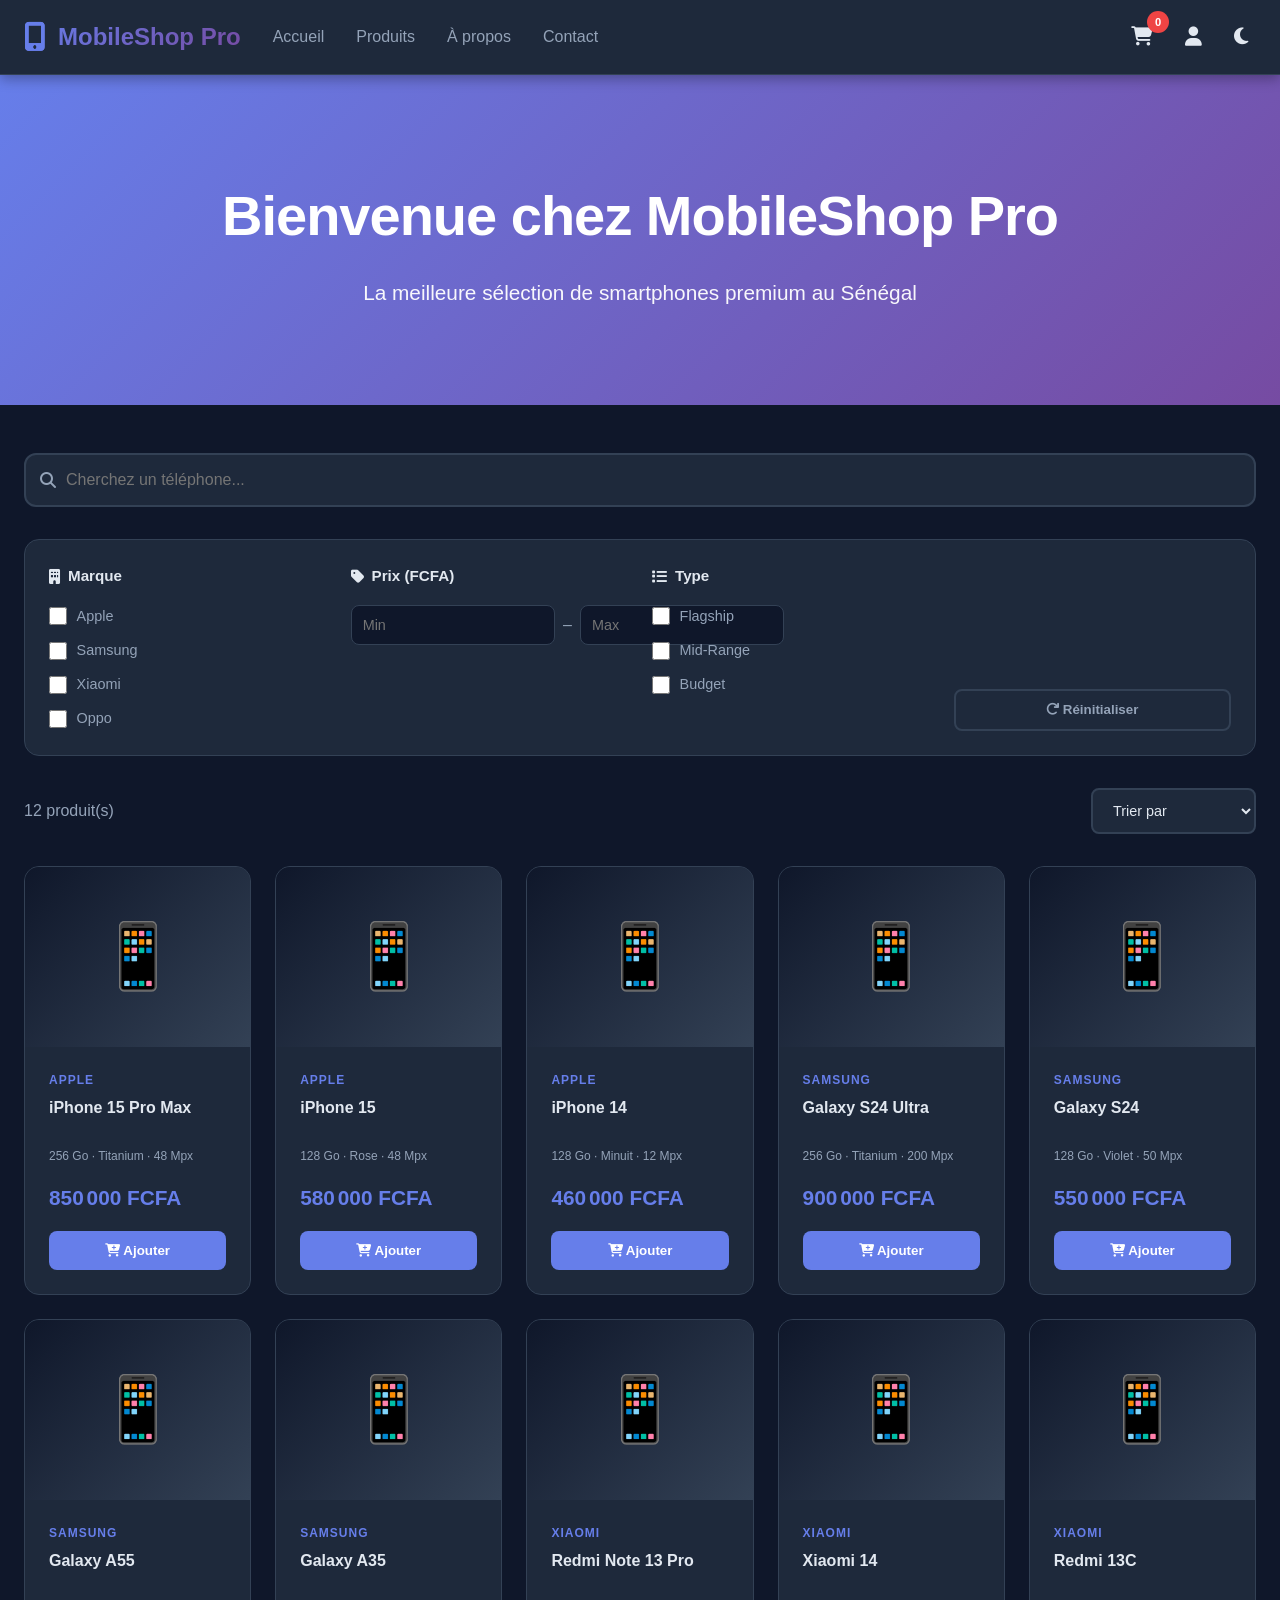
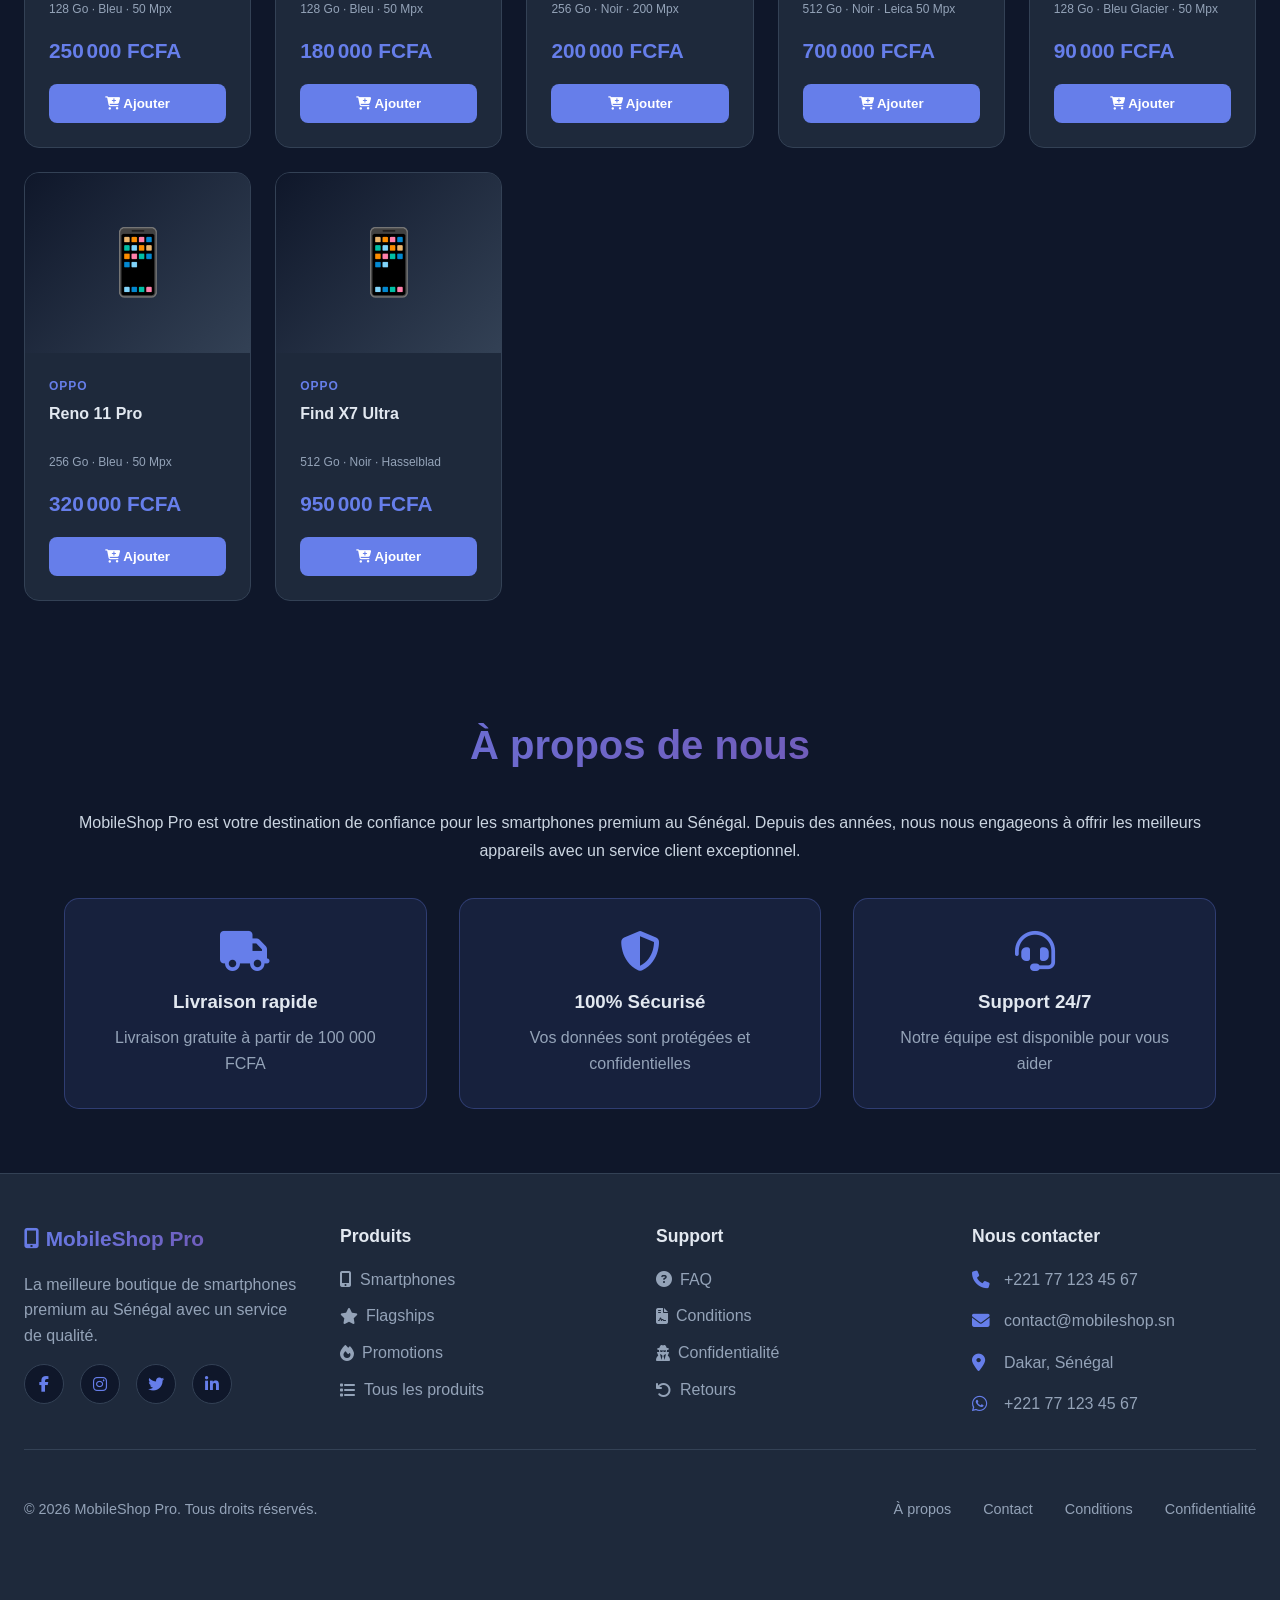
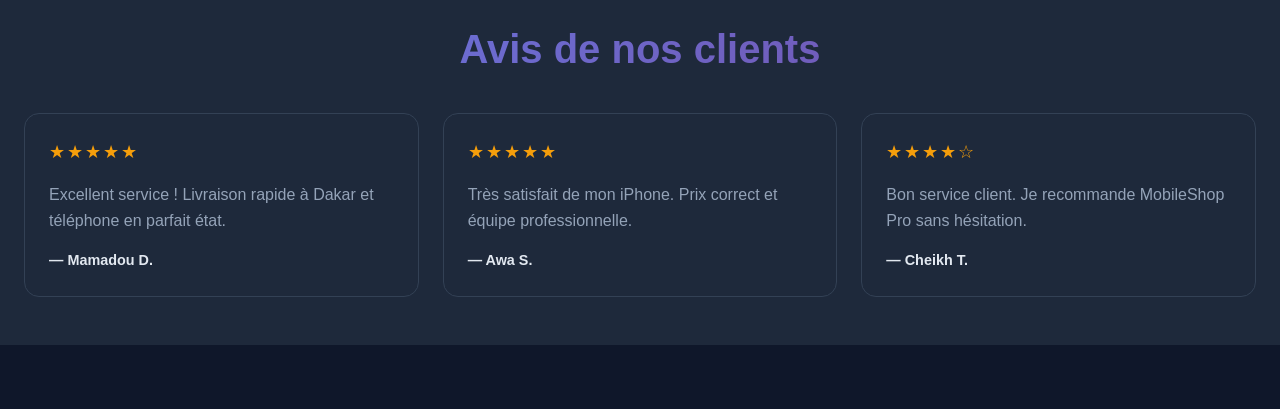
<file: index.html>
<!DOCTYPE html>
<html lang="fr">
<head>
  <meta charset="UTF-8">
  <meta name="viewport" content="width=device-width, initial-scale=1.0">
  <title>MobileShop Pro - Boutique Premium</title>
  <meta name="description" content="Achetez les meilleurs smartphones au Sénégal avec MobileShop Pro. Livraison rapide et paiement sécurisé.">
  <link rel="stylesheet" href="https://cdnjs.cloudflare.com/ajax/libs/font-awesome/6.4.0/css/all.min.css">
  
  <style>
    * { margin: 0; padding: 0; box-sizing: border-box; }

    :root {
      --primary: #667eea;
      --primary-dark: #5a67d8;
      --secondary: #f59e0b;
      --danger: #ef4444;
      --success: #10b981;
      --dark: #0f172a;
      --dark2: #1e293b;
      --dark3: #334155;
      --light: #e2e8f0;
      --light2: #cbd5e1;
      --light3: #94a3b8;
      --gradient-primary: linear-gradient(135deg, #667eea 0%, #764ba2 100%);
    }

    body {
      font-family: 'Segoe UI', Tahoma, Geneva, Verdana, sans-serif;
      background: var(--dark);
      color: var(--light);
      line-height: 1.6;
      transition: background 0.3s ease, color 0.3s ease;
    }

    body.light-theme {
      --dark: #f8fafc;
      --dark2: #ffffff;
      --dark3: #e2e8f0;
      --light: #1e293b;
      --light2: #334155;
      --light3: #64748b;
    }

    /* NAVBAR */
    nav {
      background: var(--dark2);
      border-bottom: 1px solid var(--dark3);
      padding: 1rem 0;
      position: sticky;
      top: 0;
      z-index: 1000;
      box-shadow: 0 4px 12px rgba(0,0,0,0.3);
    }

    .nav-container {
      max-width: 1400px;
      margin: 0 auto;
      display: flex;
      align-items: center;
      justify-content: space-between;
      padding: 0 1.5rem;
      gap: 2rem;
    }

    .logo {
      display: flex;
      align-items: center;
      gap: 0.75rem;
      font-size: 1.5rem;
      font-weight: 700;
      background: var(--gradient-primary);
      -webkit-background-clip: text;
      -webkit-text-fill-color: transparent;
      cursor: pointer;
      transition: transform 0.2s;
      text-decoration: none;
    }

    .logo:hover { transform: scale(1.05); }

    .logo i {
      font-size: 1.8rem;
      color: var(--primary);
      -webkit-text-fill-color: var(--primary);
    }

    .nav-links { display: flex; gap: 2rem; flex: 1; }

    .nav-link {
      color: var(--light3);
      text-decoration: none;
      transition: color 0.2s;
      font-weight: 500;
      padding: 0.5rem 0;
    }

    .nav-link:hover { color: var(--primary); }

    .nav-actions { display: flex; align-items: center; gap: 1rem; }

    .btn-header {
      background: transparent;
      border: none;
      color: var(--light);
      cursor: pointer;
      font-size: 1.2rem;
      position: relative;
      transition: all 0.2s;
      padding: 0.5rem;
      display: flex;
      align-items: center;
    }

    .btn-header:hover { color: var(--primary); transform: scale(1.1); }

    .count-badge {
      position: absolute;
      top: -8px;
      right: -8px;
      background: var(--danger);
      color: white;
      border-radius: 50%;
      width: 22px;
      height: 22px;
      display: flex;
      align-items: center;
      justify-content: center;
      font-size: 0.7rem;
      font-weight: bold;
    }

    .menu-toggle {
      display: none;
      background: transparent;
      border: none;
      color: var(--light);
      font-size: 1.5rem;
      cursor: pointer;
    }

    /* MOBILE NAV */
    .mobile-nav {
      display: none;
      background: var(--dark2);
      border-bottom: 1px solid var(--dark3);
      padding: 1rem 1.5rem;
      flex-direction: column;
      gap: 0.75rem;
    }

    .mobile-nav.open { display: flex; }

    /* HERO */
    .hero {
      background: var(--gradient-primary);
      color: white;
      padding: 6rem 2rem;
      text-align: center;
      margin-bottom: 3rem;
    }

    .hero h1 {
      font-size: clamp(2rem, 6vw, 3.5rem);
      margin-bottom: 1rem;
      font-weight: 800;
      letter-spacing: -1px;
    }

    .hero p { font-size: 1.3rem; opacity: 0.95; }

    /* SEARCH & FILTERS */
    .search-section {
      max-width: 1400px;
      margin: 2rem auto;
      padding: 0 1.5rem;
    }

    .search-bar { position: relative; margin-bottom: 2rem; }

    .search-icon {
      position: absolute;
      left: 1rem;
      top: 50%;
      transform: translateY(-50%);
      color: var(--light3);
      pointer-events: none;
    }

    .search-input {
      width: 100%;
      padding: 1rem 1rem 1rem 2.5rem;
      border: 2px solid var(--dark3);
      border-radius: 12px;
      background: var(--dark2);
      color: var(--light);
      font-size: 1rem;
      transition: all 0.2s;
    }

    .search-input:focus {
      outline: none;
      border-color: var(--primary);
      box-shadow: 0 0 15px rgba(102, 126, 234, 0.3);
    }

    .filters-container {
      display: grid;
      grid-template-columns: repeat(auto-fit, minmax(180px, 1fr));
      gap: 1.5rem;
      margin-bottom: 2rem;
      padding: 1.5rem;
      background: var(--dark2);
      border-radius: 15px;
      border: 1px solid var(--dark3);
    }

    .filter-group { display: flex; flex-direction: column; gap: 1rem; }

    .filter-title {
      font-weight: 600;
      color: var(--light);
      display: flex;
      align-items: center;
      gap: 0.5rem;
      font-size: 0.95rem;
    }

    .filter-options { display: flex; flex-direction: column; gap: 0.7rem; }

    .filter-option { display: flex; align-items: center; gap: 0.6rem; }

    .filter-option input[type="checkbox"] {
      cursor: pointer;
      width: 18px;
      height: 18px;
      accent-color: var(--primary);
    }

    .filter-option label {
      cursor: pointer;
      color: var(--light3);
      transition: color 0.2s;
      font-size: 0.9rem;
    }

    .filter-option label:hover { color: var(--light); }

    .price-inputs { display: flex; align-items: center; gap: 0.5rem; }

    .price-inputs input {
      flex: 1;
      padding: 0.7rem;
      border: 1px solid var(--dark3);
      border-radius: 8px;
      background: var(--dark);
      color: var(--light);
      font-size: 0.9rem;
    }

    .price-inputs span { color: var(--light3); }

    .reset-btn {
      background: transparent;
      border: 2px solid var(--dark3);
      color: var(--light3);
      padding: 0.7rem 1rem;
      border-radius: 8px;
      cursor: pointer;
      transition: all 0.2s;
      width: 100%;
      font-weight: 600;
    }

    .reset-btn:hover {
      background: var(--primary);
      border-color: var(--primary);
      color: white;
    }

    /* PRODUCTS */
    .products-section {
      max-width: 1400px;
      margin: 2rem auto;
      padding: 0 1.5rem 3rem;
    }

    .products-header {
      display: flex;
      justify-content: space-between;
      align-items: center;
      margin-bottom: 2rem;
      flex-wrap: wrap;
      gap: 1rem;
    }

    .results-count { color: var(--light3); font-weight: 500; }

    .sort-select {
      padding: 0.75rem 1rem;
      border: 2px solid var(--dark3);
      border-radius: 8px;
      background: var(--dark2);
      color: var(--light);
      cursor: pointer;
      font-size: 0.9rem;
      transition: all 0.2s;
    }

    .sort-select:hover, .sort-select:focus { border-color: var(--primary); outline: none; }

    .products-grid {
      display: grid;
      grid-template-columns: repeat(auto-fill, minmax(200px, 1fr));
      gap: 1.5rem;
    }

    .product-card {
      background: var(--dark2);
      border: 1px solid var(--dark3);
      border-radius: 15px;
      overflow: hidden;
      transition: all 0.3s;
      display: flex;
      flex-direction: column;
      height: 100%;
    }

    .product-card:hover {
      transform: translateY(-8px);
      border-color: var(--primary);
      box-shadow: 0 15px 40px rgba(102, 126, 234, 0.2);
    }

    .product-image {
      width: 100%;
      height: 180px;
      background: linear-gradient(135deg, var(--dark) 0%, var(--dark3) 100%);
      display: flex;
      align-items: center;
      justify-content: center;
      font-size: 4rem;
      color: var(--primary);
    }

    .product-body {
      padding: 1.5rem;
      flex-grow: 1;
      display: flex;
      flex-direction: column;
    }

    .product-brand {
      font-size: 0.75rem;
      color: var(--primary);
      font-weight: 700;
      text-transform: uppercase;
      letter-spacing: 1px;
      margin-bottom: 0.5rem;
    }

    .product-name {
      font-size: 1rem;
      font-weight: 600;
      color: var(--light);
      margin-bottom: 0.5rem;
      line-height: 1.3;
      min-height: 2.6rem;
    }

    .product-specs {
      font-size: 0.75rem;
      color: var(--light3);
      margin-bottom: 1rem;
      line-height: 1.5;
      flex-grow: 1;
    }

    .product-price {
      font-size: 1.3rem;
      font-weight: 700;
      color: var(--primary);
      margin-bottom: 1rem;
    }

    .add-to-cart-btn {
      background: var(--primary);
      color: white;
      border: none;
      padding: 0.75rem 1rem;
      border-radius: 8px;
      cursor: pointer;
      font-weight: 600;
      transition: all 0.2s;
      width: 100%;
    }

    .add-to-cart-btn:hover { background: var(--primary-dark); transform: scale(1.02); }
    .add-to-cart-btn:active { transform: scale(0.98); }

    /* ABOUT */
    .about-section {
      max-width: 1200px;
      margin: 4rem auto;
      padding: 0 1.5rem;
    }

    .section-title {
      font-size: 2.5rem;
      font-weight: 700;
      color: var(--light);
      margin-bottom: 2rem;
      text-align: center;
      background: var(--gradient-primary);
      -webkit-background-clip: text;
      -webkit-text-fill-color: transparent;
    }

    .about-grid {
      display: grid;
      grid-template-columns: repeat(auto-fit, minmax(250px, 1fr));
      gap: 2rem;
    }

    .about-card {
      background: rgba(102, 126, 234, 0.1);
      padding: 2rem;
      border-radius: 15px;
      text-align: center;
      border: 1px solid rgba(102, 126, 234, 0.3);
      transition: all 0.3s;
    }

    .about-card:hover {
      border-color: var(--primary);
      background: rgba(102, 126, 234, 0.15);
      transform: translateY(-5px);
    }

    .about-card i { font-size: 2.5rem; color: var(--primary); margin-bottom: 1rem; }
    .about-card h3 { color: var(--light); margin-bottom: 0.5rem; }
    .about-card p { color: var(--light3); }

    /* REVIEWS */
    .reviews-section {
      max-width: 1400px;
      margin: 4rem auto;
      padding: 0 1.5rem 3rem;
    }

    .reviews-container {
      display: grid;
      grid-template-columns: repeat(auto-fit, minmax(250px, 1fr));
      gap: 1.5rem;
    }

    .review-card {
      background: var(--dark2);
      border: 1px solid var(--dark3);
      padding: 1.5rem;
      border-radius: 15px;
      transition: all 0.3s;
    }

    .review-card:hover {
      transform: translateY(-5px);
      border-color: var(--primary);
      box-shadow: 0 10px 30px rgba(102, 126, 234, 0.2);
    }

    .review-stars { color: var(--secondary); font-size: 1.1rem; margin-bottom: 1rem; letter-spacing: 2px; }
    .review-text { color: var(--light3); margin-bottom: 1rem; line-height: 1.6; }
    .review-user { color: var(--light); font-weight: 600; font-size: 0.9rem; }

    /* FOOTER */
    footer {
      background: var(--dark2);
      border-top: 1px solid var(--dark3);
      margin-top: 4rem;
      padding: 3rem 0 0;
    }

    .footer-container { max-width: 1400px; margin: 0 auto; padding: 0 1.5rem; }

    .footer-content {
      display: grid;
      grid-template-columns: repeat(auto-fit, minmax(250px, 1fr));
      gap: 2rem;
      margin-bottom: 2rem;
    }

    .footer-section h3 { color: var(--light); margin-bottom: 1rem; font-size: 1.1rem; }

    .footer-logo {
      font-size: 1.3rem;
      font-weight: 700;
      background: var(--gradient-primary);
      -webkit-background-clip: text;
      -webkit-text-fill-color: transparent;
      margin-bottom: 1rem;
    }

    .footer-desc { color: var(--light3); margin-bottom: 1rem; line-height: 1.6; }

    .social-links { display: flex; gap: 1rem; }

    .social-link {
      width: 40px;
      height: 40px;
      background: var(--dark);
      border: 1px solid var(--dark3);
      border-radius: 50%;
      display: flex;
      align-items: center;
      justify-content: center;
      color: var(--primary);
      transition: all 0.2s;
      text-decoration: none;
    }

    .social-link:hover {
      background: var(--primary);
      color: white;
      border-color: var(--primary);
      transform: scale(1.1);
    }

    .footer-section ul { list-style: none; }
    .footer-section ul li { margin-bottom: 0.7rem; }

    .footer-section ul li a {
      color: var(--light3);
      text-decoration: none;
      transition: color 0.2s;
      display: flex;
      align-items: center;
      gap: 0.5rem;
    }

    .footer-section ul li a:hover { color: var(--primary); }

    .footer-contact { display: flex; flex-direction: column; gap: 1rem; }

    .contact-item { display: flex; align-items: center; gap: 0.75rem; color: var(--light3); }
    .contact-item i { color: var(--primary); font-size: 1.1rem; min-width: 20px; }

    .footer-divider { height: 1px; background: var(--dark3); margin: 2rem 0; }

    .footer-bottom {
      display: flex;
      justify-content: space-between;
      align-items: center;
      flex-wrap: wrap;
      gap: 1rem;
      padding: 1rem 0 2rem;
    }

    .copyright { color: var(--light3); font-size: 0.9rem; }

    .footer-links { display: flex; gap: 2rem; flex-wrap: wrap; }

    .footer-link {
      color: var(--light3);
      text-decoration: none;
      transition: color 0.2s;
      font-size: 0.9rem;
    }

    .footer-link:hover { color: var(--primary); }

    /* MODALS */
    .overlay {
      display: none;
      position: fixed;
      inset: 0;
      background: rgba(0, 0, 0, 0.7);
      z-index: 999;
      animation: fadeIn 0.2s ease;
    }

    .overlay.active { display: block; }

    .modal {
      display: none;
      position: fixed;
      top: 50%;
      left: 50%;
      transform: translate(-50%, -50%);
      width: 90%;
      max-width: 500px;
      max-height: 85vh;
      background: var(--dark2);
      border: 1px solid var(--dark3);
      border-radius: 20px;
      z-index: 1000;
      overflow-y: auto;
      box-shadow: 0 20px 60px rgba(0, 0, 0, 0.5);
      animation: slideIn 0.3s ease;
    }

    .modal.active { display: flex; flex-direction: column; }

    @keyframes fadeIn { from { opacity: 0; } to { opacity: 1; } }

    @keyframes slideIn {
      from { transform: translate(-50%, -48%); opacity: 0; }
      to { transform: translate(-50%, -50%); opacity: 1; }
    }

    .modal-header {
      display: flex;
      justify-content: space-between;
      align-items: center;
      padding: 1.5rem;
      border-bottom: 1px solid var(--dark3);
      flex-shrink: 0;
    }

    .modal-title { font-size: 1.3rem; font-weight: 700; color: var(--light); }

    .close-btn {
      background: transparent;
      border: none;
      color: var(--light3);
      font-size: 1.5rem;
      cursor: pointer;
      transition: color 0.2s;
      width: 40px;
      height: 40px;
      display: flex;
      align-items: center;
      justify-content: center;
    }

    .close-btn:hover { color: var(--light); }

    .modal-content { flex: 1; padding: 1.5rem; overflow-y: auto; }
    .modal-footer { padding: 1.5rem; border-top: 1px solid var(--dark3); flex-shrink: 0; }

    .form-group { margin-bottom: 1.5rem; }

    .form-label {
      display: block;
      margin-bottom: 0.5rem;
      color: var(--light3);
      font-weight: 500;
      font-size: 0.9rem;
    }

    .form-input {
      width: 100%;
      padding: 0.75rem;
      border: 1px solid var(--dark3);
      border-radius: 8px;
      background: var(--dark);
      color: var(--light);
      font-size: 0.95rem;
      transition: border-color 0.2s;
    }

    .form-input:focus {
      outline: none;
      border-color: var(--primary);
      box-shadow: 0 0 10px rgba(102, 126, 234, 0.2);
    }

    .cart-summary {
      background: var(--dark);
      padding: 1rem;
      border-radius: 10px;
      margin-bottom: 1.5rem;
    }

    .summary-row {
      display: flex;
      justify-content: space-between;
      padding: 0.5rem 0;
      color: var(--light3);
      font-size: 0.95rem;
    }

    .summary-total {
      border-top: 1px solid var(--dark3);
      padding-top: 1rem;
      margin-top: 1rem;
      font-weight: 700;
      color: var(--light);
      font-size: 1.1rem;
    }

    .btn {
      padding: 0.75rem 1.5rem;
      border: none;
      border-radius: 8px;
      cursor: pointer;
      font-weight: 600;
      transition: all 0.2s;
      width: 100%;
      display: flex;
      align-items: center;
      justify-content: center;
      gap: 0.5rem;
      font-size: 0.95rem;
    }

    .btn-primary { background: var(--primary); color: white; }
    .btn-primary:hover { background: var(--primary-dark); transform: translateY(-2px); }

    .btn-secondary { background: var(--secondary); color: white; }
    .btn-secondary:hover { background: #d97706; transform: translateY(-2px); }

    /* CART ITEMS */
    .cart-item {
      background: var(--dark);
      padding: 1rem;
      border-radius: 10px;
      margin-bottom: 1rem;
      display: flex;
      justify-content: space-between;
      align-items: center;
      gap: 1rem;
      flex-wrap: wrap;
    }

    .cart-item-info { flex: 1; min-width: 120px; }
    .cart-item-name { font-weight: 600; color: var(--light); margin-bottom: 0.25rem; }
    .cart-item-price { color: var(--primary); font-weight: 600; font-size: 0.95rem; }

    .cart-item-qty {
      display: flex;
      align-items: center;
      gap: 0.5rem;
      background: var(--dark2);
      border-radius: 8px;
      padding: 0.5rem;
    }

    .qty-btn {
      background: transparent;
      border: none;
      color: var(--primary);
      width: 28px;
      height: 28px;
      cursor: pointer;
      display: flex;
      align-items: center;
      justify-content: center;
      font-weight: bold;
      transition: all 0.2s;
      font-size: 1rem;
    }

    .qty-btn:hover { color: white; background: var(--primary); border-radius: 5px; }

    .remove-btn {
      background: rgba(239, 68, 68, 0.2);
      border: 1px solid rgba(239, 68, 68, 0.5);
      color: var(--danger);
      padding: 0.5rem 1rem;
      border-radius: 8px;
      cursor: pointer;
      font-size: 0.85rem;
      transition: all 0.2s;
      font-weight: 600;
    }

    .remove-btn:hover { background: var(--danger); color: white; border-color: var(--danger); }

    /* TABS */
    .tabs {
      display: flex;
      gap: 0;
      margin-bottom: 2rem;
      border-bottom: 1px solid var(--dark3);
    }

    .tab-btn {
      background: transparent;
      border: none;
      color: var(--light3);
      padding: 1rem 1.5rem;
      cursor: pointer;
      font-weight: 600;
      transition: all 0.2s;
      border-bottom: 2px solid transparent;
    }

    .tab-btn.active { color: var(--primary); border-bottom-color: var(--primary); }
    .tab-btn:hover { color: var(--light); }

    .tab-content { display: none; }
    .tab-content.active { display: block; }

    .profile-info-box {
      background: var(--dark);
      padding: 1.5rem;
      border-radius: 10px;
      margin-bottom: 1.5rem;
    }

    .profile-name { font-size: 1.3rem; font-weight: 700; color: var(--light); margin-bottom: 0.5rem; }
    .profile-email { color: var(--light3); }

    .stats {
      display: grid;
      grid-template-columns: repeat(auto-fit, minmax(150px, 1fr));
      gap: 1rem;
      margin-top: 1.5rem;
    }

    .stat-box { background: var(--dark); padding: 1rem; border-radius: 10px; text-align: center; }
    .stat-value { font-size: 1.8rem; font-weight: 700; color: var(--primary); margin-bottom: 0.5rem; }
    .stat-label { color: var(--light3); font-size: 0.9rem; }

    .error-msg {
      background: rgba(239, 68, 68, 0.1);
      border: 1px solid rgba(239, 68, 68, 0.3);
      color: #fca5a5;
      padding: 0.75rem 1rem;
      border-radius: 8px;
      margin-bottom: 1rem;
      display: none;
    }

    .error-msg.active { display: block; }

    /* TOAST */
    .toast {
      position: fixed;
      bottom: 2rem;
      right: 2rem;
      background: var(--success);
      color: white;
      padding: 1rem 1.5rem;
      border-radius: 10px;
      font-weight: 600;
      z-index: 9999;
      transform: translateY(100px);
      opacity: 0;
      transition: all 0.3s ease;
      display: flex;
      align-items: center;
      gap: 0.75rem;
      box-shadow: 0 8px 24px rgba(0,0,0,0.3);
    }

    .toast.show { transform: translateY(0); opacity: 1; }

    /* EMPTY STATE */
    .empty-state {
      text-align: center;
      padding: 3rem;
      color: var(--light3);
    }

    .empty-state i { font-size: 3rem; opacity: 0.4; display: block; margin-bottom: 1rem; }

    /* ORDER ITEM */
    .order-item {
      background: var(--dark);
      padding: 1rem;
      border-radius: 10px;
      margin-bottom: 1rem;
      border-left: 3px solid var(--primary);
    }

    .order-item-header {
      display: flex;
      justify-content: space-between;
      margin-bottom: 0.5rem;
      font-weight: 600;
      color: var(--light);
    }

    .order-item-detail { color: var(--light3); font-size: 0.9rem; }

    /* RESPONSIVE */
    @media (max-width: 768px) {
      .nav-links { display: none; }
      .menu-toggle { display: block; }
      .hero h1 { font-size: 1.8rem; }
      .hero p { font-size: 1rem; }
      .products-grid { grid-template-columns: repeat(auto-fill, minmax(150px, 1fr)); gap: 1rem; }
      .filters-container { grid-template-columns: repeat(2, 1fr); }
      .modal { width: 95%; max-width: none; }
      .products-header { flex-direction: column; align-items: flex-start; }
      .sort-select { width: 100%; }
      .footer-bottom { flex-direction: column; align-items: flex-start; }
      .section-title { font-size: 1.8rem; }
      .nav-container { padding: 0 1rem; gap: 1rem; }
    }
  </style>
</head>

<body>
  <!-- NAVBAR -->
  <nav>
    <div class="nav-container">
      <a class="logo" href="#home" onclick="scrollToHome()">
        <i class="fas fa-mobile-alt"></i>
        <span>MobileShop Pro</span>
      </a>

      <div class="nav-links">
        <a href="#home" class="nav-link" onclick="scrollToHome()">Accueil</a>
        <a href="#products" class="nav-link">Produits</a>
        <a href="#about" class="nav-link">À propos</a>
        <a href="#contact" class="nav-link">Contact</a>
      </div>

      <div class="nav-actions">
        <button class="btn-header" onclick="openCartModal()" title="Panier">
          <i class="fas fa-shopping-cart"></i>
          <span class="count-badge" id="cartCount">0</span>
        </button>
        <button class="btn-header" onclick="openProfileModal()" title="Profil">
          <i class="fas fa-user"></i>
        </button>
        <button class="btn-header" id="themeBtn" onclick="toggleTheme()" title="Thème">
          <i class="fas fa-moon"></i>
        </button>
        <button class="menu-toggle" onclick="toggleMobileMenu()">
          <i class="fas fa-bars"></i>
        </button>
      </div>
    </div>
    <!-- MOBILE NAV -->
    <div class="mobile-nav" id="mobileNav">
      <a href="#home" class="nav-link" onclick="closeMobileMenu()">Accueil</a>
      <a href="#products" class="nav-link" onclick="closeMobileMenu()">Produits</a>
      <a href="#about" class="nav-link" onclick="closeMobileMenu()">À propos</a>
      <a href="#contact" class="nav-link" onclick="closeMobileMenu()">Contact</a>
    </div>
  </nav>

  <!-- MAIN -->
  <main>
    <!-- HERO -->
    <section class="hero" id="home">
      <h1>Bienvenue chez MobileShop Pro</h1>
      <p>La meilleure sélection de smartphones premium au Sénégal</p>
    </section>

    <!-- SEARCH & FILTERS -->
    <section class="search-section" id="products">
      <div class="search-bar">
        <i class="fas fa-search search-icon"></i>
        <input type="text" class="search-input" id="searchInput" placeholder="Cherchez un téléphone..." oninput="filterProducts()">
      </div>

      <div class="filters-container">
        <div class="filter-group">
          <div class="filter-title"><i class="fas fa-building"></i> Marque</div>
          <div class="filter-options">
            <div class="filter-option">
              <input type="checkbox" id="brand-apple" value="apple" onchange="filterProducts()">
              <label for="brand-apple">Apple</label>
            </div>
            <div class="filter-option">
              <input type="checkbox" id="brand-samsung" value="samsung" onchange="filterProducts()">
              <label for="brand-samsung">Samsung</label>
            </div>
            <div class="filter-option">
              <input type="checkbox" id="brand-xiaomi" value="xiaomi" onchange="filterProducts()">
              <label for="brand-xiaomi">Xiaomi</label>
            </div>
            <div class="filter-option">
              <input type="checkbox" id="brand-oppo" value="oppo" onchange="filterProducts()">
              <label for="brand-oppo">Oppo</label>
            </div>
          </div>
        </div>

        <div class="filter-group">
          <div class="filter-title"><i class="fas fa-tag"></i> Prix (FCFA)</div>
          <div class="price-inputs">
            <input type="number" id="priceMin" placeholder="Min" oninput="filterProducts()">
            <span>–</span>
            <input type="number" id="priceMax" placeholder="Max" oninput="filterProducts()">
          </div>
        </div>

        <div class="filter-group">
          <div class="filter-title"><i class="fas fa-list"></i> Type</div>
          <div class="filter-options">
            <div class="filter-option">
              <input type="checkbox" id="type-flagship" value="flagship" onchange="filterProducts()">
              <label for="type-flagship">Flagship</label>
            </div>
            <div class="filter-option">
              <input type="checkbox" id="type-mid" value="mid" onchange="filterProducts()">
              <label for="type-mid">Mid-Range</label>
            </div>
            <div class="filter-option">
              <input type="checkbox" id="type-budget" value="budget" onchange="filterProducts()">
              <label for="type-budget">Budget</label>
            </div>
          </div>
        </div>

        <div class="filter-group" style="justify-content: flex-end;">
          <button class="reset-btn" onclick="resetFilters()">
            <i class="fas fa-redo"></i> Réinitialiser
          </button>
        </div>
      </div>
    </section>

    <!-- PRODUCTS GRID -->
    <section class="products-section">
      <div class="products-header">
        <div class="results-count"><span id="resultsCount">0</span> produit(s)</div>
        <select class="sort-select" id="sortSelect" onchange="sortProducts()">
          <option value="">Trier par</option>
          <option value="price-asc">Prix: Croissant</option>
          <option value="price-desc">Prix: Décroissant</option>
          <option value="name-asc">Nom: A–Z</option>
          <option value="name-desc">Nom: Z–A</option>
        </select>
      </div>
      <div class="products-grid" id="productsGrid"></div>
    </section>

    <!-- ABOUT -->
    <section id="about" class="about-section">
      <h2 class="section-title">À propos de nous</h2>
      <p style="color: var(--light2); line-height: 1.8; margin-bottom: 2rem; text-align: center;">
        MobileShop Pro est votre destination de confiance pour les smartphones premium au Sénégal. Depuis des années, nous nous engageons à offrir les meilleurs appareils avec un service client exceptionnel.
      </p>
      <div class="about-grid">
        <div class="about-card">
          <i class="fas fa-truck"></i>
          <h3>Livraison rapide</h3>
          <p>Livraison gratuite à partir de 100 000 FCFA</p>
        </div>
        <div class="about-card">
          <i class="fas fa-shield-alt"></i>
          <h3>100% Sécurisé</h3>
          <p>Vos données sont protégées et confidentielles</p>
        </div>
        <div class="about-card">
          <i class="fas fa-headset"></i>
          <h3>Support 24/7</h3>
          <p>Notre équipe est disponible pour vous aider</p>
        </div>
      </div>
    </section>
  </main>

  <!-- FOOTER -->
  <footer id="contact">
    <div class="footer-container">
      <div class="footer-content">
        <div class="footer-section">
          <div class="footer-logo"><i class="fas fa-mobile-alt"></i> MobileShop Pro</div>
          <p class="footer-desc">La meilleure boutique de smartphones premium au Sénégal avec un service de qualité.</p>
          <div class="social-links">
            <a href="#" class="social-link" title="Facebook"><i class="fab fa-facebook-f"></i></a>
            <a href="#" class="social-link" title="Instagram"><i class="fab fa-instagram"></i></a>
            <a href="#" class="social-link" title="Twitter"><i class="fab fa-twitter"></i></a>
            <a href="#" class="social-link" title="LinkedIn"><i class="fab fa-linkedin-in"></i></a>
          </div>
        </div>
        <div class="footer-section">
          <h3>Produits</h3>
          <ul>
            <li><a href="#products"><i class="fas fa-mobile-alt"></i> Smartphones</a></li>
            <li><a href="#products"><i class="fas fa-star"></i> Flagships</a></li>
            <li><a href="#products"><i class="fas fa-fire"></i> Promotions</a></li>
            <li><a href="#products"><i class="fas fa-list"></i> Tous les produits</a></li>
          </ul>
        </div>
        <div class="footer-section">
          <h3>Support</h3>
          <ul>
            <li><a href="#"><i class="fas fa-question-circle"></i> FAQ</a></li>
            <li><a href="#"><i class="fas fa-file-contract"></i> Conditions</a></li>
            <li><a href="#"><i class="fas fa-user-secret"></i> Confidentialité</a></li>
            <li><a href="#"><i class="fas fa-undo"></i> Retours</a></li>
          </ul>
        </div>
        <div class="footer-section">
          <h3>Nous contacter</h3>
          <div class="footer-contact">
            <div class="contact-item"><i class="fas fa-phone"></i><span>+221 77 123 45 67</span></div>
            <div class="contact-item"><i class="fas fa-envelope"></i><span>contact@mobileshop.sn</span></div>
            <div class="contact-item"><i class="fas fa-map-marker-alt"></i><span>Dakar, Sénégal</span></div>
            <div class="contact-item"><i class="fab fa-whatsapp"></i><span>+221 77 123 45 67</span></div>
          </div>
        </div>
      </div>

      <div class="footer-divider"></div>

      <div class="footer-bottom">
        <p class="copyright">&copy; 2026 MobileShop Pro. Tous droits réservés.</p>
        <div class="footer-links">
          <a href="#about" class="footer-link">À propos</a>
          <a href="#contact" class="footer-link">Contact</a>
          <a href="#" class="footer-link">Conditions</a>
          <a href="#" class="footer-link">Confidentialité</a>
        </div>
      </div>
    </div>

    <!-- REVIEWS -->
    <section class="reviews-section">
      <h2 class="section-title">Avis de nos clients</h2>
      <div class="reviews-container">
        <div class="review-card">
          <div class="review-stars">★★★★★</div>
          <p class="review-text">Excellent service ! Livraison rapide à Dakar et téléphone en parfait état.</p>
          <div class="review-user">— Mamadou D.</div>
        </div>
        <div class="review-card">
          <div class="review-stars">★★★★★</div>
          <p class="review-text">Très satisfait de mon iPhone. Prix correct et équipe professionnelle.</p>
          <div class="review-user">— Awa S.</div>
        </div>
        <div class="review-card">
          <div class="review-stars">★★★★☆</div>
          <p class="review-text">Bon service client. Je recommande MobileShop Pro sans hésitation.</p>
          <div class="review-user">— Cheikh T.</div>
        </div>
      </div>
    </section>
  </footer>

  <!-- OVERLAY -->
  <div class="overlay" id="overlay" onclick="closeAllModals()"></div>

  <!-- CART MODAL -->
  <div class="modal" id="cartModal">
    <div class="modal-header">
      <h3 class="modal-title"><i class="fas fa-shopping-cart"></i> Mon Panier</h3>
      <button class="close-btn" onclick="closeCartModal()"><i class="fas fa-times"></i></button>
    </div>
    <div class="modal-content">
      <div id="cartEmptyMsg" class="empty-state">
        <i class="fas fa-shopping-cart"></i>
        Votre panier est vide
      </div>
      <div id="cartItemsList"></div>
    </div>
    <div class="modal-footer">
      <div class="cart-summary">
        <div class="summary-row"><span>Sous-total:</span><span id="subtotal">0 FCFA</span></div>
        <div class="summary-row"><span>Frais de livraison:</span><span id="shipping">0 FCFA</span></div>
        <div class="summary-row summary-total"><span>Total:</span><span id="totalPrice">0 FCFA</span></div>
      </div>
      <div class="form-group">
        <label class="form-label">Nom complet</label>
        <input type="text" class="form-input" id="customerName" placeholder="Votre nom complet">
      </div>
      <div class="form-group">
        <label class="form-label">Téléphone</label>
        <input type="tel" class="form-input" id="customerPhone" placeholder="77 123 45 67">
      </div>
      <div class="form-group">
        <label class="form-label">Adresse de livraison</label>
        <input type="text" class="form-input" id="customerAddress" placeholder="Votre adresse">
      </div>
      <button class="btn btn-secondary" onclick="placeOrder()">
        <i class="fab fa-whatsapp"></i> Commander via WhatsApp
      </button>
    </div>
  </div>

  <!-- PROFILE MODAL -->
  <div class="modal" id="profileModal">
    <div class="modal-header">
      <h3 class="modal-title"><i class="fas fa-user"></i> Mon Profil</h3>
      <button class="close-btn" onclick="closeProfileModal()"><i class="fas fa-times"></i></button>
    </div>
    <div class="modal-content">
      <!-- AUTH -->
      <div id="authContent">
        <div class="error-msg" id="authError"></div>

        <form id="loginForm" onsubmit="handleLogin(event)">
          <h3 style="margin-bottom: 1.5rem; color: var(--light);">Connexion</h3>
          <div class="form-group">
            <label class="form-label">Email</label>
            <input type="email" class="form-input" id="loginEmail" placeholder="email@exemple.com" required>
          </div>
          <div class="form-group">
            <label class="form-label">Mot de passe</label>
            <input type="password" class="form-input" id="loginPassword" placeholder="••••••••" required>
          </div>
          <button type="submit" class="btn btn-primary"><i class="fas fa-sign-in-alt"></i> Connexion</button>
          <div style="text-align: center; margin-top: 1rem; color: var(--light3);">
            Pas encore de compte ? <a href="#" onclick="switchToRegister(event)" style="color: var(--primary); font-weight: 600;">S'inscrire</a>
          </div>
        </form>

        <form id="registerForm" style="display: none;" onsubmit="handleRegister(event)">
          <h3 style="margin-bottom: 1.5rem; color: var(--light);">Créer un compte</h3>
          <div class="form-group">
            <label class="form-label">Nom complet</label>
            <input type="text" class="form-input" id="registerName" placeholder="Prénom et nom" required>
          </div>
          <div class="form-group">
            <label class="form-label">Email</label>
            <input type="email" class="form-input" id="registerEmail" placeholder="email@exemple.com" required>
          </div>
          <div class="form-group">
            <label class="form-label">Téléphone</label>
            <input type="tel" class="form-input" id="registerPhone" placeholder="77 123 45 67" required>
          </div>
          <div class="form-group">
            <label class="form-label">Mot de passe</label>
            <input type="password" class="form-input" id="registerPassword" placeholder="Min. 6 caractères" required>
          </div>
          <button type="submit" class="btn btn-primary"><i class="fas fa-user-plus"></i> Créer un compte</button>
          <div style="text-align: center; margin-top: 1rem; color: var(--light3);">
            Vous avez un compte ? <a href="#" onclick="switchToLogin(event)" style="color: var(--primary); font-weight: 600;">Connexion</a>
          </div>
        </form>
      </div>

      <!-- PROFILE LOGGED IN -->
      <div id="profileContent" style="display: none;">
        <div class="tabs">
          <button class="tab-btn active" onclick="switchTab(event, 'dashboard')">Dashboard</button>
          <button class="tab-btn" onclick="switchTab(event, 'orders')">Commandes</button>
          <button class="tab-btn" onclick="switchTab(event, 'settings')">Paramètres</button>
        </div>

        <div id="dashboard" class="tab-content active">
          <div class="profile-info-box">
            <div class="profile-name" id="profileName">--</div>
            <div class="profile-email" id="profileEmail">--</div>
          </div>
          <div class="stats">
            <div class="stat-box">
              <div class="stat-value" id="totalOrders">0</div>
              <div class="stat-label">Commandes</div>
            </div>
            <div class="stat-box">
              <div class="stat-value" id="totalAmount">0</div>
              <div class="stat-label">Total dépensé (FCFA)</div>
            </div>
          </div>
        </div>

        <div id="orders" class="tab-content">
          <h3 style="margin-bottom: 1rem; color: var(--light);">Historique des commandes</h3>
          <div id="ordersList">
            <p style="color: var(--light3); text-align: center;">Aucune commande pour l'instant.</p>
          </div>
        </div>

        <div id="settings" class="tab-content">
          <h3 style="margin-bottom: 1.5rem; color: var(--light);">Paramètres du compte</h3>
          <div class="form-group">
            <label class="form-label">Nom complet</label>
            <input type="text" class="form-input" id="settingsName">
          </div>
          <div class="form-group">
            <label class="form-label">Email</label>
            <input type="email" class="form-input" id="settingsEmail">
          </div>
          <div class="form-group">
            <label class="form-label">Téléphone</label>
            <input type="tel" class="form-input" id="settingsPhone">
          </div>
          <button class="btn btn-primary" onclick="saveSettings()" style="margin-bottom: 1rem;">
            <i class="fas fa-save"></i> Sauvegarder
          </button>
          <button class="btn" onclick="handleLogout()" style="background: rgba(239,68,68,0.2); color: var(--danger); border: 1px solid rgba(239,68,68,0.5);">
            <i class="fas fa-sign-out-alt"></i> Déconnexion
          </button>
        </div>
      </div>
    </div>
  </div>

  <!-- TOAST -->
  <div class="toast" id="toast">
    <i class="fas fa-check-circle"></i>
    <span id="toastMsg">Message</span>
  </div>

  <!-- ===================== JAVASCRIPT ===================== -->
  <script>
    // ─── DATA ───────────────────────────────────────────────────────────────────
    const PRODUCTS = [
      { id: 1,  brand: 'Apple',   name: 'iPhone 15 Pro Max', specs: '256 Go · Titanium · 48 Mpx',       price: 850000,  type: 'flagship', icon: '📱' },
      { id: 2,  brand: 'Apple',   name: 'iPhone 15',          specs: '128 Go · Rose · 48 Mpx',          price: 580000,  type: 'flagship', icon: '📱' },
      { id: 3,  brand: 'Apple',   name: 'iPhone 14',          specs: '128 Go · Minuit · 12 Mpx',        price: 460000,  type: 'flagship', icon: '📱' },
      { id: 4,  brand: 'Samsung', name: 'Galaxy S24 Ultra',   specs: '256 Go · Titanium · 200 Mpx',     price: 900000,  type: 'flagship', icon: '📱' },
      { id: 5,  brand: 'Samsung', name: 'Galaxy S24',         specs: '128 Go · Violet · 50 Mpx',       price: 550000,  type: 'flagship', icon: '📱' },
      { id: 6,  brand: 'Samsung', name: 'Galaxy A55',         specs: '128 Go · Bleu · 50 Mpx',         price: 250000,  type: 'mid',      icon: '📱' },
      { id: 7,  brand: 'Samsung', name: 'Galaxy A35',         specs: '128 Go · Bleu · 50 Mpx',         price: 180000,  type: 'mid',      icon: '📱' },
      { id: 8,  brand: 'Xiaomi',  name: 'Redmi Note 13 Pro',  specs: '256 Go · Noir · 200 Mpx',        price: 200000,  type: 'mid',      icon: '📱' },
      { id: 9,  brand: 'Xiaomi',  name: 'Xiaomi 14',          specs: '512 Go · Noir · Leica 50 Mpx',   price: 700000,  type: 'flagship', icon: '📱' },
      { id: 10, brand: 'Xiaomi',  name: 'Redmi 13C',          specs: '128 Go · Bleu Glacier · 50 Mpx', price: 90000,   type: 'budget',   icon: '📱' },
      { id: 11, brand: 'Oppo',    name: 'Reno 11 Pro',        specs: '256 Go · Bleu · 50 Mpx',         price: 320000,  type: 'mid',      icon: '📱' },
      { id: 12, brand: 'Oppo',    name: 'Find X7 Ultra',      specs: '512 Go · Noir · Hasselblad',     price: 950000,  type: 'flagship', icon: '📱' },
    ];

    // ─── STATE ──────────────────────────────────────────────────────────────────
    let cart         = JSON.parse(localStorage.getItem('msp_cart'))    || [];
    let users        = JSON.parse(localStorage.getItem('msp_users'))   || [];
    let currentUser  = JSON.parse(localStorage.getItem('msp_current')) || null;
    let orders       = JSON.parse(localStorage.getItem('msp_orders'))  || [];
    let filteredList = [...PRODUCTS];

    // ─── HELPERS ────────────────────────────────────────────────────────────────
    function saveCart()    { localStorage.setItem('msp_cart',    JSON.stringify(cart)); }
    function saveUsers()   { localStorage.setItem('msp_users',   JSON.stringify(users)); }
    function saveSession() { localStorage.setItem('msp_current', JSON.stringify(currentUser)); }
    function saveOrders()  { localStorage.setItem('msp_orders',  JSON.stringify(orders)); }

    function formatPrice(p) {
      return p.toLocaleString('fr-FR') + ' FCFA';
    }

    function showToast(msg, isError = false) {
      const t = document.getElementById('toast');
      const icon = t.querySelector('i');
      document.getElementById('toastMsg').textContent = msg;
      t.style.background = isError ? 'var(--danger)' : 'var(--success)';
      icon.className = isError ? 'fas fa-times-circle' : 'fas fa-check-circle';
      t.classList.add('show');
      setTimeout(() => t.classList.remove('show'), 3000);
    }

    // ─── THEME ──────────────────────────────────────────────────────────────────
    function toggleTheme() {
      document.body.classList.toggle('light-theme');
      const btn = document.getElementById('themeBtn').querySelector('i');
      btn.className = document.body.classList.contains('light-theme') ? 'fas fa-sun' : 'fas fa-moon';
      localStorage.setItem('msp_theme', document.body.classList.contains('light-theme') ? 'light' : 'dark');
    }

    (function initTheme() {
      if (localStorage.getItem('msp_theme') === 'light') {
        document.body.classList.add('light-theme');
        const btn = document.getElementById('themeBtn');
        if (btn) btn.querySelector('i').className = 'fas fa-sun';
      }
    })();

    // ─── MOBILE MENU ────────────────────────────────────────────────────────────
    function toggleMobileMenu() {
      document.getElementById('mobileNav').classList.toggle('open');
    }

    function closeMobileMenu() {
      document.getElementById('mobileNav').classList.remove('open');
    }

    // ─── SCROLL ─────────────────────────────────────────────────────────────────
    function scrollToHome() {
      document.getElementById('home').scrollIntoView({ behavior: 'smooth' });
    }

    // ─── PRODUCTS ───────────────────────────────────────────────────────────────
    function renderProducts(list) {
      const grid = document.getElementById('productsGrid');
      document.getElementById('resultsCount').textContent = list.length;

      if (list.length === 0) {
        grid.innerHTML = `
          <div class="empty-state" style="grid-column:1/-1">
            <i class="fas fa-search"></i>
            <p>Aucun produit ne correspond à votre recherche.</p>
          </div>`;
        return;
      }

      grid.innerHTML = list.map(p => `
        <div class="product-card">
          <div class="product-image">${p.icon}</div>
          <div class="product-body">
            <div class="product-brand">${p.brand}</div>
            <div class="product-name">${p.name}</div>
            <div class="product-specs">${p.specs}</div>
            <div class="product-price">${formatPrice(p.price)}</div>
            <button class="add-to-cart-btn" onclick="addToCart(${p.id})">
              <i class="fas fa-cart-plus"></i> Ajouter
            </button>
          </div>
        </div>
      `).join('');
    }

    function filterProducts() {
      const q       = document.getElementById('searchInput').value.toLowerCase();
      const brands  = [...document.querySelectorAll('[id^="brand-"]:checked')].map(c => c.value);
      const types   = [...document.querySelectorAll('[id^="type-"]:checked')].map(c => c.value);
      const minP    = parseFloat(document.getElementById('priceMin').value) || 0;
      const maxP    = parseFloat(document.getElementById('priceMax').value) || Infinity;

      filteredList = PRODUCTS.filter(p => {
        const matchQ     = p.name.toLowerCase().includes(q) || p.brand.toLowerCase().includes(q);
        const matchBrand = brands.length === 0 || brands.includes(p.brand.toLowerCase());
        const matchType  = types.length === 0  || types.includes(p.type);
        const matchPrice = p.price >= minP && p.price <= maxP;
        return matchQ && matchBrand && matchType && matchPrice;
      });

      sortProducts();
    }

    function sortProducts() {
      const val = document.getElementById('sortSelect').value;
      const list = [...filteredList];
      if (val === 'price-asc')  list.sort((a, b) => a.price - b.price);
      if (val === 'price-desc') list.sort((a, b) => b.price - a.price);
      if (val === 'name-asc')   list.sort((a, b) => a.name.localeCompare(b.name));
      if (val === 'name-desc')  list.sort((a, b) => b.name.localeCompare(a.name));
      renderProducts(list);
    }

    function resetFilters() {
      document.getElementById('searchInput').value = '';
      document.getElementById('priceMin').value    = '';
      document.getElementById('priceMax').value    = '';
      document.getElementById('sortSelect').value  = '';
      document.querySelectorAll('input[type="checkbox"]').forEach(c => c.checked = false);
      filteredList = [...PRODUCTS];
      renderProducts(filteredList);
    }

    // ─── CART ───────────────────────────────────────────────────────────────────
    function addToCart(id) {
      const product = PRODUCTS.find(p => p.id === id);
      const existing = cart.find(c => c.id === id);
      if (existing) {
        existing.qty++;
      } else {
        cart.push({ ...product, qty: 1 });
      }
      saveCart();
      updateCartCount();
      showToast(`${product.name} ajouté au panier !`);
    }

    function removeFromCart(id) {
      cart = cart.filter(c => c.id !== id);
      saveCart();
      updateCartCount();
      renderCart();
    }

    function changeQty(id, delta) {
      const item = cart.find(c => c.id === id);
      if (!item) return;
      item.qty += delta;
      if (item.qty <= 0) { removeFromCart(id); return; }
      saveCart();
      renderCart();
    }

    function updateCartCount() {
      const total = cart.reduce((s, c) => s + c.qty, 0);
      document.getElementById('cartCount').textContent = total;
    }

    function renderCart() {
      const list    = document.getElementById('cartItemsList');
      const emptyEl = document.getElementById('cartEmptyMsg');

      if (cart.length === 0) {
        emptyEl.style.display = 'block';
        list.innerHTML = '';
        updateSummary(0);
        return;
      }

      emptyEl.style.display = 'none';
      list.innerHTML = cart.map(item => `
        <div class="cart-item">
          <div class="cart-item-info">
            <div class="cart-item-name">${item.brand} ${item.name}</div>
            <div class="cart-item-price">${formatPrice(item.price)} × ${item.qty} = ${formatPrice(item.price * item.qty)}</div>
          </div>
          <div class="cart-item-qty">
            <button class="qty-btn" onclick="changeQty(${item.id}, -1)">−</button>
            <span style="min-width:20px; text-align:center; color:var(--light); font-weight:600;">${item.qty}</span>
            <button class="qty-btn" onclick="changeQty(${item.id}, 1)">+</button>
          </div>
          <button class="remove-btn" onclick="removeFromCart(${item.id})"><i class="fas fa-trash"></i></button>
        </div>
      `).join('');

      const subtotal = cart.reduce((s, c) => s + c.price * c.qty, 0);
      updateSummary(subtotal);
    }

    function updateSummary(subtotal) {
      const shipping = subtotal >= 100000 ? 0 : (subtotal > 0 ? 2500 : 0);
      document.getElementById('subtotal').textContent  = formatPrice(subtotal);
      document.getElementById('shipping').textContent  = shipping === 0 && subtotal > 0 ? 'Gratuit' : formatPrice(shipping);
      document.getElementById('totalPrice').textContent = formatPrice(subtotal + shipping);
    }

    function placeOrder() {
      if (cart.length === 0) { showToast('Votre panier est vide !', true); return; }

      const name    = document.getElementById('customerName').value.trim();
      const phone   = document.getElementById('customerPhone').value.trim();
      const address = document.getElementById('customerAddress').value.trim();

      if (!name || !phone || !address) {
        showToast('Veuillez remplir tous les champs de livraison.', true);
        return;
      }

      const subtotal = cart.reduce((s, c) => s + c.price * c.qty, 0);
      const shipping = subtotal >= 100000 ? 0 : 2500;
      const total    = subtotal + shipping;

      const lines = cart.map(c => `- ${c.brand} ${c.name} x${c.qty}: ${formatPrice(c.price * c.qty)}`).join('\n');
      const msg = encodeURIComponent(
        `🛒 *Nouvelle commande - MobileShop Pro*\n\n` +
        `👤 Nom: ${name}\n📞 Tél: ${phone}\n📍 Adresse: ${address}\n\n` +
        `*Produits:*\n${lines}\n\n` +
        `💰 Sous-total: ${formatPrice(subtotal)}\n` +
        `🚚 Livraison: ${shipping === 0 ? 'Gratuite' : formatPrice(shipping)}\n` +
        `✅ *TOTAL: ${formatPrice(total)}*`
      );

      // Save order if user logged in
      if (currentUser) {
        const order = {
          id: Date.now(),
          userId: currentUser.email,
          date: new Date().toLocaleDateString('fr-FR'),
          items: [...cart],
          total,
          name, phone, address
        };
        orders.push(order);
        saveOrders();
      }

      cart = [];
      saveCart();
      updateCartCount();
      renderCart();
      closeAllModals();
      showToast('Commande envoyée ! Redirection WhatsApp...');

      setTimeout(() => {
        window.open(`https://wa.me/221771234567?text=${msg}`, '_blank');
      }, 1000);
    }

    // ─── AUTH ───────────────────────────────────────────────────────────────────
    function handleLogin(e) {
      e.preventDefault();
      const email    = document.getElementById('loginEmail').value.trim();
      const password = document.getElementById('loginPassword').value;
      const user     = users.find(u => u.email === email && u.password === password);

      if (!user) {
        showAuthError('Email ou mot de passe incorrect.');
        return;
      }

      currentUser = user;
      saveSession();
      showProfile();
      showToast(`Bienvenue, ${user.name} !`);
    }

    function handleRegister(e) {
      e.preventDefault();
      const name     = document.getElementById('registerName').value.trim();
      const email    = document.getElementById('registerEmail').value.trim();
      const phone    = document.getElementById('registerPhone').value.trim();
      const password = document.getElementById('registerPassword').value;

      if (users.find(u => u.email === email)) {
        showAuthError('Cet email est déjà utilisé.');
        return;
      }

      if (password.length < 6) {
        showAuthError('Le mot de passe doit faire au moins 6 caractères.');
        return;
      }

      const user = { name, email, phone, password };
      users.push(user);
      saveUsers();
      currentUser = user;
      saveSession();
      showProfile();
      showToast(`Compte créé ! Bienvenue, ${name} !`);
    }

    function handleLogout() {
      currentUser = null;
      localStorage.removeItem('msp_current');
      document.getElementById('profileContent').style.display = 'none';
      document.getElementById('authContent').style.display    = 'block';
      switchToLogin({ preventDefault: () => {} });
      closeAllModals();
      showToast('Vous êtes déconnecté(e).');
    }

    function showAuthError(msg) {
      const el = document.getElementById('authError');
      el.textContent = msg;
      el.classList.add('active');
      setTimeout(() => el.classList.remove('active'), 4000);
    }

    function showProfile() {
      document.getElementById('authContent').style.display    = 'none';
      document.getElementById('profileContent').style.display = 'block';

      document.getElementById('profileName').textContent  = currentUser.name;
      document.getElementById('profileEmail').textContent = currentUser.email;
      document.getElementById('settingsName').value  = currentUser.name;
      document.getElementById('settingsEmail').value = currentUser.email;
      document.getElementById('settingsPhone').value = currentUser.phone || '';

      const userOrders = orders.filter(o => o.userId === currentUser.email);
      const spent      = userOrders.reduce((s, o) => s + o.total, 0);

      document.getElementById('totalOrders').textContent = userOrders.length;
      document.getElementById('totalAmount').textContent = spent.toLocaleString('fr-FR');

      renderOrders(userOrders);
    }

    function renderOrders(userOrders) {
      const el = document.getElementById('ordersList');
      if (userOrders.length === 0) {
        el.innerHTML = '<p style="color:var(--light3);text-align:center;">Aucune commande pour l\'instant.</p>';
        return;
      }
      el.innerHTML = userOrders.slice().reverse().map(o => `
        <div class="order-item">
          <div class="order-item-header">
            <span>Commande #${o.id.toString().slice(-5)}</span>
            <span style="color:var(--primary)">${formatPrice(o.total)}</span>
          </div>
          <div class="order-item-detail">
            📅 ${o.date} · ${o.items.length} article(s) · 📍 ${o.address}
          </div>
        </div>
      `).join('');
    }

    function saveSettings() {
      if (!currentUser) return;
      currentUser.name  = document.getElementById('settingsName').value.trim() || currentUser.name;
      currentUser.email = document.getElementById('settingsEmail').value.trim() || currentUser.email;
      currentUser.phone = document.getElementById('settingsPhone').value.trim();

      // Update in users array
      const idx = users.findIndex(u => u.email === currentUser.email);
      if (idx !== -1) users[idx] = currentUser;
      saveUsers();
      saveSession();

      document.getElementById('profileName').textContent  = currentUser.name;
      document.getElementById('profileEmail').textContent = currentUser.email;
      showToast('Paramètres sauvegardés !');
    }

    function switchToRegister(e) {
      e.preventDefault();
      document.getElementById('loginForm').style.display    = 'none';
      document.getElementById('registerForm').style.display = 'block';
      document.getElementById('authError').classList.remove('active');
    }

    function switchToLogin(e) {
      e.preventDefault();
      document.getElementById('registerForm').style.display = 'none';
      document.getElementById('loginForm').style.display    = 'block';
      document.getElementById('authError').classList.remove('active');
    }

    // ─── TABS ───────────────────────────────────────────────────────────────────
    function switchTab(e, id) {
      document.querySelectorAll('.tab-btn').forEach(b => b.classList.remove('active'));
      document.querySelectorAll('.tab-content').forEach(c => c.classList.remove('active'));
      e.currentTarget.classList.add('active');
      document.getElementById(id).classList.add('active');
    }

    // ─── MODALS ─────────────────────────────────────────────────────────────────
    function openCartModal() {
      renderCart();
      document.getElementById('cartModal').classList.add('active');
      document.getElementById('overlay').classList.add('active');
      document.body.style.overflow = 'hidden';
    }

    function closeCartModal() {
      document.getElementById('cartModal').classList.remove('active');
      document.getElementById('overlay').classList.remove('active');
      document.body.style.overflow = '';
    }

    function openProfileModal() {
      if (currentUser) {
        showProfile();
      } else {
        document.getElementById('authContent').style.display    = 'block';
        document.getElementById('profileContent').style.display = 'none';
      }
      document.getElementById('profileModal').classList.add('active');
      document.getElementById('overlay').classList.add('active');
      document.body.style.overflow = 'hidden';
    }

    function closeProfileModal() {
      document.getElementById('profileModal').classList.remove('active');
      document.getElementById('overlay').classList.remove('active');
      document.body.style.overflow = '';
    }

    function closeAllModals() {
      document.querySelectorAll('.modal').forEach(m => m.classList.remove('active'));
      document.getElementById('overlay').classList.remove('active');
      document.body.style.overflow = '';
    }

    // ─── INIT ───────────────────────────────────────────────────────────────────
    (function init() {
      filteredList = [...PRODUCTS];
      renderProducts(filteredList);
      updateCartCount();
    })();
  </script>
</body>
</html>
</file>
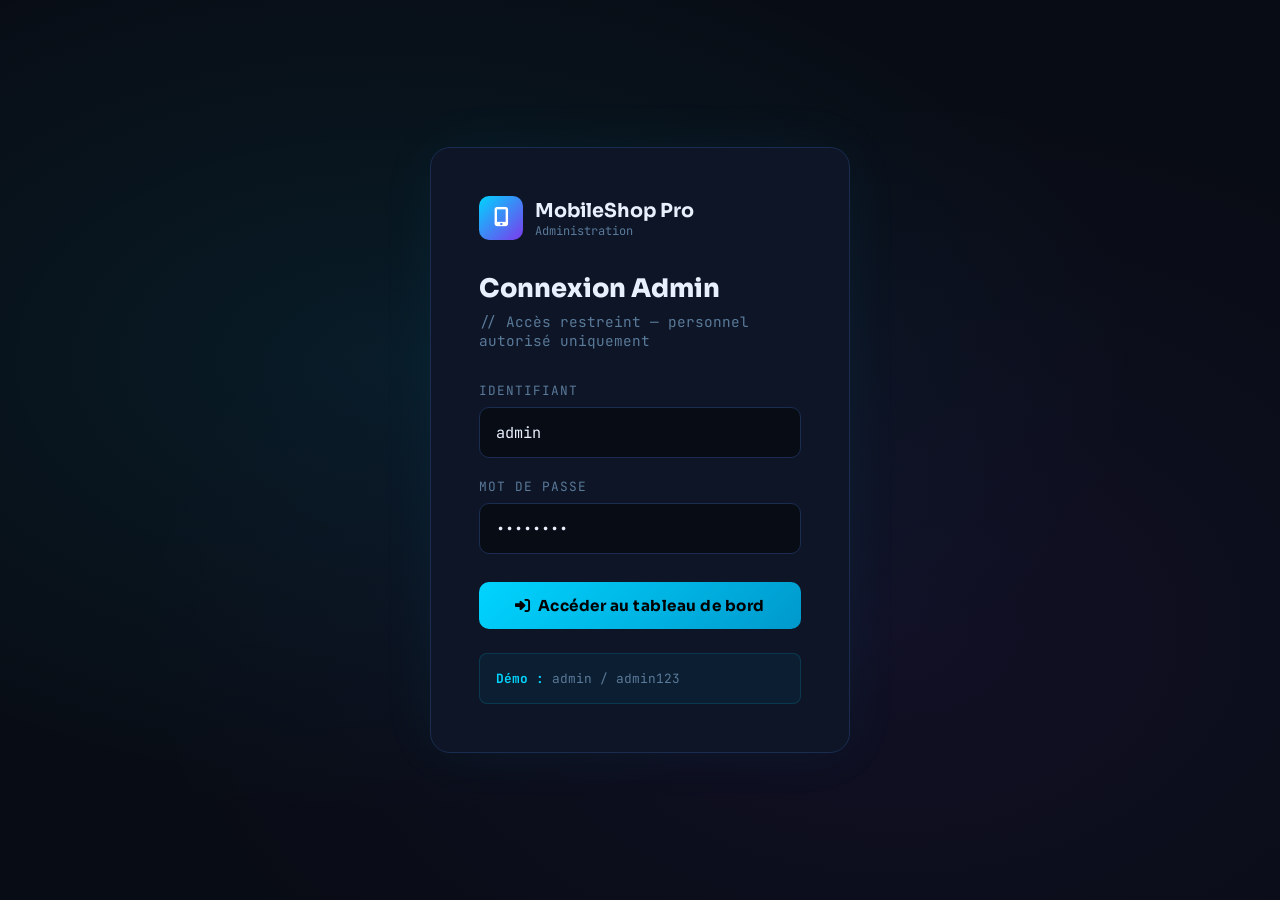
<file: admin.html>
<!DOCTYPE html>
<html lang="fr">
<head>
  <meta charset="UTF-8">
  <meta name="viewport" content="width=device-width, initial-scale=1.0">
  <title>MobileShop Pro — Admin</title>
  <link rel="stylesheet" href="https://cdnjs.cloudflare.com/ajax/libs/font-awesome/6.4.0/css/all.min.css">
  <link href="https://fonts.googleapis.com/css2?family=JetBrains+Mono:wght@400;600&family=Sora:wght@400;600;700;800&display=swap" rel="stylesheet">

  <style>
    *, *::before, *::after { margin: 0; padding: 0; box-sizing: border-box; }

    :root {
      --bg:       #080c14;
      --surface:  #0d1526;
      --surface2: #111d35;
      --border:   #1a2d50;
      --accent:   #00d4ff;
      --accent2:  #7c3aed;
      --green:    #00e5a0;
      --red:      #ff4757;
      --orange:   #ff8c00;
      --yellow:   #ffd700;
      --text:     #e8f0fe;
      --muted:    #5a7a9a;
      --mono:     'JetBrains Mono', monospace;
      --sans:     'Sora', sans-serif;
    }

    body {
      font-family: var(--sans);
      background: var(--bg);
      color: var(--text);
      min-height: 100vh;
      overflow-x: hidden;
    }

    /* ── LOGIN ── */
    #loginScreen {
      min-height: 100vh;
      display: flex;
      align-items: center;
      justify-content: center;
      background: radial-gradient(ellipse at 30% 40%, rgba(0,212,255,0.08) 0%, transparent 60%),
                  radial-gradient(ellipse at 70% 70%, rgba(124,58,237,0.08) 0%, transparent 60%),
                  var(--bg);
    }

    .login-box {
      background: var(--surface);
      border: 1px solid var(--border);
      border-radius: 20px;
      padding: 3rem;
      width: 100%;
      max-width: 420px;
      box-shadow: 0 0 60px rgba(0,212,255,0.05);
    }

    .login-logo {
      display: flex;
      align-items: center;
      gap: 0.75rem;
      margin-bottom: 2rem;
    }

    .login-logo-icon {
      width: 44px;
      height: 44px;
      background: linear-gradient(135deg, var(--accent), var(--accent2));
      border-radius: 10px;
      display: flex;
      align-items: center;
      justify-content: center;
      font-size: 1.2rem;
      color: white;
    }

    .login-logo-text { font-size: 1.2rem; font-weight: 700; color: var(--text); }
    .login-logo-sub { font-size: 0.75rem; color: var(--muted); font-family: var(--mono); }

    .login-title { font-size: 1.6rem; font-weight: 800; margin-bottom: 0.5rem; }
    .login-subtitle { color: var(--muted); font-size: 0.9rem; margin-bottom: 2rem; font-family: var(--mono); }

    .field { margin-bottom: 1.25rem; }
    .field label { display: block; font-size: 0.8rem; color: var(--muted); margin-bottom: 0.5rem; font-family: var(--mono); letter-spacing: 1px; text-transform: uppercase; }

    .field input {
      width: 100%;
      padding: 0.875rem 1rem;
      background: var(--bg);
      border: 1px solid var(--border);
      border-radius: 10px;
      color: var(--text);
      font-family: var(--mono);
      font-size: 0.95rem;
      transition: border-color 0.2s, box-shadow 0.2s;
    }

    .field input:focus {
      outline: none;
      border-color: var(--accent);
      box-shadow: 0 0 0 3px rgba(0,212,255,0.1);
    }

    .login-btn {
      width: 100%;
      padding: 0.875rem;
      background: linear-gradient(135deg, var(--accent), #0099cc);
      color: #000;
      font-weight: 700;
      font-family: var(--sans);
      font-size: 0.95rem;
      border: none;
      border-radius: 10px;
      cursor: pointer;
      transition: all 0.2s;
      margin-top: 0.5rem;
      letter-spacing: 0.5px;
    }

    .login-btn:hover { transform: translateY(-2px); box-shadow: 0 8px 24px rgba(0,212,255,0.3); }

    .login-error {
      background: rgba(255,71,87,0.1);
      border: 1px solid rgba(255,71,87,0.3);
      color: #ff6b7a;
      padding: 0.75rem 1rem;
      border-radius: 8px;
      font-size: 0.85rem;
      font-family: var(--mono);
      margin-bottom: 1rem;
      display: none;
    }

    .login-error.show { display: block; }

    .login-hint {
      margin-top: 1.5rem;
      padding: 1rem;
      background: rgba(0,212,255,0.05);
      border: 1px solid rgba(0,212,255,0.15);
      border-radius: 8px;
      font-family: var(--mono);
      font-size: 0.8rem;
      color: var(--muted);
    }

    .login-hint strong { color: var(--accent); }

    /* ── LAYOUT ── */
    #adminApp { display: none; min-height: 100vh; }

    .sidebar {
      position: fixed;
      top: 0; left: 0;
      width: 260px;
      height: 100vh;
      background: var(--surface);
      border-right: 1px solid var(--border);
      display: flex;
      flex-direction: column;
      z-index: 100;
      transition: transform 0.3s;
    }

    .sidebar-header {
      padding: 1.5rem;
      border-bottom: 1px solid var(--border);
    }

    .brand {
      display: flex;
      align-items: center;
      gap: 0.75rem;
    }

    .brand-icon {
      width: 38px;
      height: 38px;
      background: linear-gradient(135deg, var(--accent), var(--accent2));
      border-radius: 9px;
      display: flex;
      align-items: center;
      justify-content: center;
      font-size: 1rem;
      color: white;
      flex-shrink: 0;
    }

    .brand-name { font-weight: 700; font-size: 1rem; }
    .brand-sub { font-size: 0.7rem; color: var(--accent); font-family: var(--mono); letter-spacing: 2px; text-transform: uppercase; }

    .sidebar-nav { flex: 1; padding: 1rem 0; overflow-y: auto; }

    .nav-section-title {
      padding: 0.5rem 1.5rem;
      font-size: 0.65rem;
      font-family: var(--mono);
      letter-spacing: 2px;
      text-transform: uppercase;
      color: var(--muted);
      margin-top: 0.5rem;
    }

    .nav-item {
      display: flex;
      align-items: center;
      gap: 0.75rem;
      padding: 0.75rem 1.5rem;
      color: var(--muted);
      cursor: pointer;
      transition: all 0.2s;
      border-left: 3px solid transparent;
      font-size: 0.9rem;
      font-weight: 500;
      text-decoration: none;
    }

    .nav-item:hover { color: var(--text); background: rgba(255,255,255,0.03); }

    .nav-item.active {
      color: var(--accent);
      background: rgba(0,212,255,0.06);
      border-left-color: var(--accent);
    }

    .nav-item i { width: 18px; text-align: center; font-size: 0.9rem; }

    .nav-badge {
      margin-left: auto;
      background: var(--red);
      color: white;
      font-size: 0.65rem;
      font-family: var(--mono);
      font-weight: 700;
      padding: 0.15rem 0.45rem;
      border-radius: 999px;
    }

    .sidebar-footer {
      padding: 1rem 1.5rem;
      border-top: 1px solid var(--border);
    }

    .admin-user {
      display: flex;
      align-items: center;
      gap: 0.75rem;
      margin-bottom: 1rem;
    }

    .admin-avatar {
      width: 36px;
      height: 36px;
      background: linear-gradient(135deg, var(--accent2), var(--accent));
      border-radius: 50%;
      display: flex;
      align-items: center;
      justify-content: center;
      font-size: 0.9rem;
      color: white;
      font-weight: 700;
    }

    .admin-info { flex: 1; }
    .admin-name { font-size: 0.85rem; font-weight: 600; }
    .admin-role { font-size: 0.7rem; color: var(--accent); font-family: var(--mono); }

    .logout-btn {
      width: 100%;
      padding: 0.6rem;
      background: rgba(255,71,87,0.1);
      border: 1px solid rgba(255,71,87,0.3);
      color: var(--red);
      border-radius: 8px;
      cursor: pointer;
      font-size: 0.8rem;
      font-family: var(--sans);
      font-weight: 600;
      transition: all 0.2s;
      display: flex;
      align-items: center;
      justify-content: center;
      gap: 0.5rem;
    }

    .logout-btn:hover { background: rgba(255,71,87,0.2); }

    /* ── MAIN ── */
    .main {
      margin-left: 260px;
      min-height: 100vh;
      display: flex;
      flex-direction: column;
    }

    .topbar {
      background: var(--surface);
      border-bottom: 1px solid var(--border);
      padding: 1rem 2rem;
      display: flex;
      align-items: center;
      justify-content: space-between;
      position: sticky;
      top: 0;
      z-index: 50;
    }

    .topbar-left h1 {
      font-size: 1.25rem;
      font-weight: 700;
    }

    .topbar-left p { font-size: 0.8rem; color: var(--muted); font-family: var(--mono); }

    .topbar-right { display: flex; align-items: center; gap: 1rem; }

    .topbar-time {
      font-family: var(--mono);
      font-size: 0.8rem;
      color: var(--muted);
    }

    .store-link {
      display: flex;
      align-items: center;
      gap: 0.5rem;
      padding: 0.5rem 1rem;
      background: rgba(0,212,255,0.1);
      border: 1px solid rgba(0,212,255,0.3);
      border-radius: 8px;
      color: var(--accent);
      text-decoration: none;
      font-size: 0.8rem;
      font-weight: 600;
      transition: all 0.2s;
    }

    .store-link:hover { background: rgba(0,212,255,0.2); }

    .content { flex: 1; padding: 2rem; }

    /* ── SECTIONS ── */
    .section { display: none; }
    .section.active { display: block; }

    /* ── STATS CARDS ── */
    .stats-grid {
      display: grid;
      grid-template-columns: repeat(auto-fit, minmax(220px, 1fr));
      gap: 1.25rem;
      margin-bottom: 2rem;
    }

    .stat-card {
      background: var(--surface);
      border: 1px solid var(--border);
      border-radius: 16px;
      padding: 1.5rem;
      position: relative;
      overflow: hidden;
      transition: transform 0.2s, border-color 0.2s;
    }

    .stat-card::before {
      content: '';
      position: absolute;
      top: 0; left: 0; right: 0;
      height: 2px;
    }

    .stat-card.blue::before  { background: linear-gradient(90deg, var(--accent), transparent); }
    .stat-card.green::before { background: linear-gradient(90deg, var(--green), transparent); }
    .stat-card.purple::before{ background: linear-gradient(90deg, var(--accent2), transparent); }
    .stat-card.orange::before{ background: linear-gradient(90deg, var(--orange), transparent); }

    .stat-card:hover { transform: translateY(-3px); border-color: var(--muted); }

    .stat-card-header {
      display: flex;
      justify-content: space-between;
      align-items: flex-start;
      margin-bottom: 1rem;
    }

    .stat-label { font-size: 0.75rem; color: var(--muted); font-family: var(--mono); letter-spacing: 1px; text-transform: uppercase; }

    .stat-icon {
      width: 36px;
      height: 36px;
      border-radius: 9px;
      display: flex;
      align-items: center;
      justify-content: center;
      font-size: 1rem;
    }

    .stat-icon.blue   { background: rgba(0,212,255,0.15);  color: var(--accent); }
    .stat-icon.green  { background: rgba(0,229,160,0.15);  color: var(--green); }
    .stat-icon.purple { background: rgba(124,58,237,0.15); color: var(--accent2); }
    .stat-icon.orange { background: rgba(255,140,0,0.15);  color: var(--orange); }

    .stat-value { font-size: 2rem; font-weight: 800; font-family: var(--mono); }
    .stat-sub { font-size: 0.75rem; color: var(--muted); margin-top: 0.25rem; font-family: var(--mono); }

    .stat-trend {
      display: inline-flex;
      align-items: center;
      gap: 0.25rem;
      font-size: 0.75rem;
      font-family: var(--mono);
      margin-top: 0.5rem;
    }

    .stat-trend.up   { color: var(--green); }
    .stat-trend.down { color: var(--red); }

    /* ── TABLE ── */
    .card {
      background: var(--surface);
      border: 1px solid var(--border);
      border-radius: 16px;
      overflow: hidden;
      margin-bottom: 1.5rem;
    }

    .card-header {
      display: flex;
      justify-content: space-between;
      align-items: center;
      padding: 1.25rem 1.5rem;
      border-bottom: 1px solid var(--border);
      gap: 1rem;
      flex-wrap: wrap;
    }

    .card-title { font-size: 1rem; font-weight: 700; }
    .card-subtitle { font-size: 0.75rem; color: var(--muted); font-family: var(--mono); }

    .card-actions { display: flex; gap: 0.75rem; flex-wrap: wrap; }

    .btn {
      display: inline-flex;
      align-items: center;
      gap: 0.5rem;
      padding: 0.5rem 1rem;
      border-radius: 8px;
      font-size: 0.8rem;
      font-weight: 600;
      cursor: pointer;
      transition: all 0.2s;
      border: none;
      font-family: var(--sans);
    }

    .btn-primary {
      background: linear-gradient(135deg, var(--accent), #0099cc);
      color: #000;
    }

    .btn-primary:hover { transform: translateY(-1px); box-shadow: 0 4px 12px rgba(0,212,255,0.3); }

    .btn-ghost {
      background: rgba(255,255,255,0.05);
      border: 1px solid var(--border);
      color: var(--muted);
    }

    .btn-ghost:hover { border-color: var(--accent); color: var(--accent); }

    .btn-danger {
      background: rgba(255,71,87,0.15);
      border: 1px solid rgba(255,71,87,0.3);
      color: var(--red);
    }

    .btn-danger:hover { background: rgba(255,71,87,0.25); }

    .btn-success {
      background: rgba(0,229,160,0.15);
      border: 1px solid rgba(0,229,160,0.3);
      color: var(--green);
    }

    .btn-success:hover { background: rgba(0,229,160,0.25); }

    .search-field {
      position: relative;
    }

    .search-field i {
      position: absolute;
      left: 0.75rem;
      top: 50%;
      transform: translateY(-50%);
      color: var(--muted);
      font-size: 0.8rem;
    }

    .search-field input {
      padding: 0.5rem 0.75rem 0.5rem 2rem;
      background: var(--bg);
      border: 1px solid var(--border);
      border-radius: 8px;
      color: var(--text);
      font-size: 0.8rem;
      font-family: var(--mono);
      width: 220px;
      transition: border-color 0.2s;
    }

    .search-field input:focus { outline: none; border-color: var(--accent); }

    table { width: 100%; border-collapse: collapse; }

    thead tr { background: rgba(255,255,255,0.02); }

    th {
      padding: 0.75rem 1.5rem;
      text-align: left;
      font-size: 0.7rem;
      font-family: var(--mono);
      letter-spacing: 1.5px;
      text-transform: uppercase;
      color: var(--muted);
      border-bottom: 1px solid var(--border);
      white-space: nowrap;
    }

    td {
      padding: 1rem 1.5rem;
      border-bottom: 1px solid rgba(26,45,80,0.5);
      font-size: 0.875rem;
      vertical-align: middle;
    }

    tr:last-child td { border-bottom: none; }

    tr:hover td { background: rgba(255,255,255,0.02); }

    .badge {
      display: inline-flex;
      align-items: center;
      gap: 0.3rem;
      padding: 0.25rem 0.6rem;
      border-radius: 999px;
      font-size: 0.7rem;
      font-weight: 700;
      font-family: var(--mono);
    }

    .badge-flagship { background: rgba(0,212,255,0.15); color: var(--accent); border: 1px solid rgba(0,212,255,0.3); }
    .badge-mid      { background: rgba(124,58,237,0.15); color: #a78bfa; border: 1px solid rgba(124,58,237,0.3); }
    .badge-budget   { background: rgba(255,140,0,0.15); color: var(--orange); border: 1px solid rgba(255,140,0,0.3); }

    .brand-chip {
      display: inline-flex;
      align-items: center;
      gap: 0.4rem;
      font-weight: 600;
      font-size: 0.85rem;
    }

    .brand-dot {
      width: 8px; height: 8px;
      border-radius: 50%;
    }

    .dot-apple   { background: #aaa; }
    .dot-samsung { background: #1428a0; }
    .dot-xiaomi  { background: #ff6900; }
    .dot-oppo    { background: #1d8de1; }

    .price-cell { font-family: var(--mono); font-weight: 600; color: var(--accent); }

    .actions-cell { display: flex; gap: 0.5rem; }

    .icon-btn {
      width: 32px;
      height: 32px;
      border-radius: 7px;
      border: 1px solid var(--border);
      background: transparent;
      color: var(--muted);
      cursor: pointer;
      display: flex;
      align-items: center;
      justify-content: center;
      font-size: 0.8rem;
      transition: all 0.2s;
    }

    .icon-btn:hover { border-color: var(--accent); color: var(--accent); }
    .icon-btn.del:hover { border-color: var(--red); color: var(--red); }

    /* ── MODAL ── */
    .modal-overlay {
      display: none;
      position: fixed;
      inset: 0;
      background: rgba(0,0,0,0.7);
      z-index: 200;
      align-items: center;
      justify-content: center;
    }

    .modal-overlay.open { display: flex; }

    .modal-box {
      background: var(--surface);
      border: 1px solid var(--border);
      border-radius: 16px;
      width: 90%;
      max-width: 540px;
      max-height: 90vh;
      overflow-y: auto;
      box-shadow: 0 24px 80px rgba(0,0,0,0.6);
      animation: modalIn 0.25s ease;
    }

    @keyframes modalIn {
      from { transform: scale(0.95) translateY(10px); opacity: 0; }
      to   { transform: scale(1) translateY(0); opacity: 1; }
    }

    .modal-head {
      display: flex;
      justify-content: space-between;
      align-items: center;
      padding: 1.25rem 1.5rem;
      border-bottom: 1px solid var(--border);
    }

    .modal-head h3 { font-size: 1rem; font-weight: 700; }

    .modal-close {
      width: 32px;
      height: 32px;
      border-radius: 8px;
      background: rgba(255,255,255,0.05);
      border: 1px solid var(--border);
      color: var(--muted);
      cursor: pointer;
      display: flex;
      align-items: center;
      justify-content: center;
      font-size: 0.9rem;
      transition: all 0.2s;
    }

    .modal-close:hover { color: var(--text); border-color: var(--text); }

    .modal-body { padding: 1.5rem; }

    .form-row { display: grid; grid-template-columns: 1fr 1fr; gap: 1rem; }

    .form-group { margin-bottom: 1.25rem; }

    .form-group label {
      display: block;
      font-size: 0.7rem;
      font-family: var(--mono);
      letter-spacing: 1px;
      text-transform: uppercase;
      color: var(--muted);
      margin-bottom: 0.5rem;
    }

    .form-group input,
    .form-group select,
    .form-group textarea {
      width: 100%;
      padding: 0.75rem;
      background: var(--bg);
      border: 1px solid var(--border);
      border-radius: 8px;
      color: var(--text);
      font-size: 0.875rem;
      font-family: var(--sans);
      transition: border-color 0.2s;
    }

    .form-group input:focus,
    .form-group select:focus,
    .form-group textarea:focus {
      outline: none;
      border-color: var(--accent);
    }

    .form-group select option { background: var(--surface2); }

    .modal-foot {
      display: flex;
      gap: 0.75rem;
      justify-content: flex-end;
      padding: 1rem 1.5rem;
      border-top: 1px solid var(--border);
    }

    /* ── CHARTS ── */
    .charts-row {
      display: grid;
      grid-template-columns: 1fr 1fr;
      gap: 1.5rem;
      margin-bottom: 1.5rem;
    }

    .bar-chart { padding: 1.5rem; }

    .bar-item { margin-bottom: 1rem; }

    .bar-label {
      display: flex;
      justify-content: space-between;
      font-size: 0.8rem;
      margin-bottom: 0.4rem;
      font-family: var(--mono);
    }

    .bar-label span:first-child { color: var(--text); }
    .bar-label span:last-child  { color: var(--accent); font-weight: 600; }

    .bar-track {
      height: 6px;
      background: rgba(255,255,255,0.05);
      border-radius: 999px;
      overflow: hidden;
    }

    .bar-fill {
      height: 100%;
      border-radius: 999px;
      transition: width 1s ease;
    }

    /* ── ORDERS SECTION ── */
    .order-status {
      display: inline-flex;
      align-items: center;
      gap: 0.35rem;
      padding: 0.25rem 0.7rem;
      border-radius: 999px;
      font-size: 0.7rem;
      font-weight: 700;
      font-family: var(--mono);
    }

    .status-new      { background: rgba(0,212,255,0.1);  color: var(--accent); border: 1px solid rgba(0,212,255,0.3); }
    .status-done     { background: rgba(0,229,160,0.1);  color: var(--green);  border: 1px solid rgba(0,229,160,0.3); }
    .status-pending  { background: rgba(255,140,0,0.1);  color: var(--orange); border: 1px solid rgba(255,140,0,0.3); }
    .status-canceled { background: rgba(255,71,87,0.1);  color: var(--red);    border: 1px solid rgba(255,71,87,0.3); }

    /* ── USERS ── */
    .user-cell { display: flex; align-items: center; gap: 0.75rem; }

    .user-avatar-sm {
      width: 32px;
      height: 32px;
      border-radius: 50%;
      background: linear-gradient(135deg, var(--accent2), var(--accent));
      display: flex;
      align-items: center;
      justify-content: center;
      font-size: 0.75rem;
      font-weight: 700;
      color: white;
      flex-shrink: 0;
    }

    .user-name-cell { font-weight: 600; font-size: 0.875rem; }
    .user-email-cell { font-size: 0.75rem; color: var(--muted); font-family: var(--mono); }

    /* ── SETTINGS ── */
    .settings-grid { display: grid; grid-template-columns: 1fr 1fr; gap: 1.5rem; }

    .settings-card {
      background: var(--surface);
      border: 1px solid var(--border);
      border-radius: 16px;
      padding: 1.5rem;
    }

    .settings-card h3 { font-size: 0.95rem; font-weight: 700; margin-bottom: 1.5rem; display: flex; align-items: center; gap: 0.5rem; }
    .settings-card h3 i { color: var(--accent); }

    /* ── EMPTY ── */
    .empty-table {
      text-align: center;
      padding: 3rem;
      color: var(--muted);
    }

    .empty-table i { font-size: 2.5rem; margin-bottom: 1rem; display: block; opacity: 0.4; }
    .empty-table p { font-family: var(--mono); font-size: 0.85rem; }

    /* ── TOAST ── */
    .toast {
      position: fixed;
      bottom: 2rem;
      right: 2rem;
      background: var(--surface2);
      border: 1px solid var(--border);
      border-radius: 12px;
      padding: 1rem 1.25rem;
      display: flex;
      align-items: center;
      gap: 0.75rem;
      font-size: 0.875rem;
      font-weight: 600;
      z-index: 999;
      transform: translateY(80px);
      opacity: 0;
      transition: all 0.3s ease;
      box-shadow: 0 8px 32px rgba(0,0,0,0.4);
      max-width: 320px;
    }

    .toast.show { transform: translateY(0); opacity: 1; }
    .toast-icon { font-size: 1.1rem; }

    /* ── MOBILE ── */
    .menu-toggle-admin {
      display: none;
      position: fixed;
      bottom: 1.5rem;
      left: 1.5rem;
      width: 48px;
      height: 48px;
      background: var(--accent);
      color: #000;
      border: none;
      border-radius: 50%;
      font-size: 1.1rem;
      cursor: pointer;
      z-index: 200;
      align-items: center;
      justify-content: center;
    }

    @media (max-width: 900px) {
      .sidebar { transform: translateX(-100%); }
      .sidebar.open { transform: translateX(0); }
      .main { margin-left: 0; }
      .menu-toggle-admin { display: flex; }
      .charts-row { grid-template-columns: 1fr; }
      .settings-grid { grid-template-columns: 1fr; }
      .form-row { grid-template-columns: 1fr; }
      th, td { padding: 0.75rem 1rem; }
      .content { padding: 1.25rem; }
    }

    @media (max-width: 600px) {
      .stats-grid { grid-template-columns: 1fr 1fr; }
      .topbar { padding: 1rem; }
    }
  </style>
</head>
<body>

<!-- ── LOGIN ────────────────────────────────────────────── -->
<div id="loginScreen">
  <div class="login-box">
    <div class="login-logo">
      <div class="login-logo-icon"><i class="fas fa-mobile-alt"></i></div>
      <div>
        <div class="login-logo-text">MobileShop Pro</div>
        <div class="login-logo-sub">Administration</div>
      </div>
    </div>
    <h2 class="login-title">Connexion Admin</h2>
    <p class="login-subtitle">// Accès restreint — personnel autorisé uniquement</p>
    <div class="login-error" id="loginError">Identifiants incorrects.</div>
    <div class="field">
      <label>Identifiant</label>
      <input type="text" id="adminUser" placeholder="admin" value="admin">
    </div>
    <div class="field">
      <label>Mot de passe</label>
      <input type="password" id="adminPass" placeholder="••••••••" value="admin123" onkeydown="if(event.key==='Enter')doLogin()">
    </div>
    <button class="login-btn" onclick="doLogin()">
      <i class="fas fa-sign-in-alt"></i>&nbsp; Accéder au tableau de bord
    </button>
    <div class="login-hint">
      <strong>Démo :</strong> admin / admin123
    </div>
  </div>
</div>

<!-- ── APP ──────────────────────────────────────────────── -->
<div id="adminApp">

  <!-- SIDEBAR -->
  <aside class="sidebar" id="sidebar">
    <div class="sidebar-header">
      <div class="brand">
        <div class="brand-icon"><i class="fas fa-mobile-alt"></i></div>
        <div>
          <div class="brand-name">MobileShop Pro</div>
          <div class="brand-sub">Admin Panel</div>
        </div>
      </div>
    </div>

    <nav class="sidebar-nav">
      <div class="nav-section-title">Principal</div>
      <a class="nav-item active" onclick="showSection('dashboard')">
        <i class="fas fa-chart-line"></i> Dashboard
      </a>
      <a class="nav-item" onclick="showSection('orders')">
        <i class="fas fa-shopping-bag"></i> Commandes
        <span class="nav-badge" id="ordBadge">0</span>
      </a>
      <a class="nav-item" onclick="showSection('products')">
        <i class="fas fa-mobile-alt"></i> Produits
      </a>
      <a class="nav-item" onclick="showSection('users')">
        <i class="fas fa-users"></i> Clients
      </a>

      <div class="nav-section-title">Système</div>
      <a class="nav-item" onclick="showSection('analytics')">
        <i class="fas fa-chart-bar"></i> Analytiques
      </a>
      <a class="nav-item" onclick="showSection('settings')">
        <i class="fas fa-cog"></i> Paramètres
      </a>
    </nav>

    <div class="sidebar-footer">
      <div class="admin-user">
        <div class="admin-avatar">A</div>
        <div class="admin-info">
          <div class="admin-name">Administrateur</div>
          <div class="admin-role">Super Admin</div>
        </div>
      </div>
      <button class="logout-btn" onclick="doLogout()">
        <i class="fas fa-sign-out-alt"></i> Déconnexion
      </button>
    </div>
  </aside>

  <!-- MAIN CONTENT -->
  <div class="main">
    <header class="topbar">
      <div class="topbar-left">
        <h1 id="pageTitle">Dashboard</h1>
        <p id="pageSubtitle">Vue d'ensemble de votre activité</p>
      </div>
      <div class="topbar-right">
        <span class="topbar-time" id="clock">--:--:--</span>
        <a href="mobileshop-pro.html" class="store-link" target="_blank">
          <i class="fas fa-external-link-alt"></i> Voir la boutique
        </a>
      </div>
    </header>

    <div class="content">

      <!-- ── DASHBOARD ── -->
      <div class="section active" id="sec-dashboard">
        <div class="stats-grid" id="kpiGrid"></div>

        <div class="charts-row">
          <div class="card">
            <div class="card-header">
              <div>
                <div class="card-title">Ventes par marque</div>
                <div class="card-subtitle">// revenus cumulés</div>
              </div>
            </div>
            <div class="bar-chart" id="brandChart"></div>
          </div>
          <div class="card">
            <div class="card-header">
              <div>
                <div class="card-title">Répartition par type</div>
                <div class="card-subtitle">// nombre de commandes</div>
              </div>
            </div>
            <div class="bar-chart" id="typeChart"></div>
          </div>
        </div>

        <div class="card">
          <div class="card-header">
            <div>
              <div class="card-title">Dernières commandes</div>
              <div class="card-subtitle">// 5 plus récentes</div>
            </div>
            <button class="btn btn-ghost" onclick="showSection('orders')">
              <i class="fas fa-arrow-right"></i> Tout voir
            </button>
          </div>
          <table>
            <thead>
              <tr>
                <th>#</th><th>Client</th><th>Articles</th><th>Montant</th><th>Statut</th>
              </tr>
            </thead>
            <tbody id="recentOrders"></tbody>
          </table>
        </div>
      </div>

      <!-- ── ORDERS ── -->
      <div class="section" id="sec-orders">
        <div class="card">
          <div class="card-header">
            <div>
              <div class="card-title">Toutes les commandes</div>
              <div class="card-subtitle" id="ordersCountLabel">// 0 commande(s)</div>
            </div>
            <div class="card-actions">
              <div class="search-field">
                <i class="fas fa-search"></i>
                <input type="text" id="orderSearch" placeholder="Rechercher..." oninput="renderOrders()">
              </div>
              <button class="btn btn-ghost" onclick="exportCSV()">
                <i class="fas fa-download"></i> Export CSV
              </button>
            </div>
          </div>
          <div style="overflow-x:auto">
            <table>
              <thead>
                <tr>
                  <th>#</th><th>Date</th><th>Client</th><th>Téléphone</th><th>Adresse</th><th>Articles</th><th>Total</th><th>Statut</th><th>Actions</th>
                </tr>
              </thead>
              <tbody id="ordersTableBody"></tbody>
            </table>
          </div>
        </div>
      </div>

      <!-- ── PRODUCTS ── -->
      <div class="section" id="sec-products">
        <div class="card">
          <div class="card-header">
            <div>
              <div class="card-title">Catalogue produits</div>
              <div class="card-subtitle" id="prodCountLabel">// 0 produit(s)</div>
            </div>
            <div class="card-actions">
              <div class="search-field">
                <i class="fas fa-search"></i>
                <input type="text" id="productSearch" placeholder="Rechercher..." oninput="renderProductsTable()">
              </div>
              <button class="btn btn-primary" onclick="openProductModal()">
                <i class="fas fa-plus"></i> Nouveau produit
              </button>
            </div>
          </div>
          <div style="overflow-x:auto">
            <table>
              <thead>
                <tr>
                  <th>ID</th><th>Marque</th><th>Nom</th><th>Specs</th><th>Type</th><th>Prix</th><th>Actions</th>
                </tr>
              </thead>
              <tbody id="productsTableBody"></tbody>
            </table>
          </div>
        </div>
      </div>

      <!-- ── USERS ── -->
      <div class="section" id="sec-users">
        <div class="card">
          <div class="card-header">
            <div>
              <div class="card-title">Clients inscrits</div>
              <div class="card-subtitle" id="usersCountLabel">// 0 client(s)</div>
            </div>
            <div class="card-actions">
              <div class="search-field">
                <i class="fas fa-search"></i>
                <input type="text" id="userSearch" placeholder="Rechercher..." oninput="renderUsersTable()">
              </div>
            </div>
          </div>
          <div style="overflow-x:auto">
            <table>
              <thead>
                <tr><th>#</th><th>Client</th><th>Téléphone</th><th>Commandes</th><th>Total dépensé</th><th>Actions</th></tr>
              </thead>
              <tbody id="usersTableBody"></tbody>
            </table>
          </div>
        </div>
      </div>

      <!-- ── ANALYTICS ── -->
      <div class="section" id="sec-analytics">
        <div class="stats-grid" id="analyticsKpi"></div>
        <div class="charts-row">
          <div class="card">
            <div class="card-header"><div class="card-title">Top 5 produits commandés</div></div>
            <div class="bar-chart" id="topProductsChart"></div>
          </div>
          <div class="card">
            <div class="card-header"><div class="card-title">Revenus par gamme de prix</div></div>
            <div class="bar-chart" id="priceRangeChart"></div>
          </div>
        </div>
      </div>

      <!-- ── SETTINGS ── -->
      <div class="section" id="sec-settings">
        <div class="settings-grid">
          <div class="settings-card">
            <h3><i class="fas fa-user-shield"></i> Accès Admin</h3>
            <div class="form-group">
              <label>Identifiant admin</label>
              <input type="text" id="setUser" value="admin">
            </div>
            <div class="form-group">
              <label>Nouveau mot de passe</label>
              <input type="password" id="setPass" placeholder="Laisser vide pour garder">
            </div>
            <button class="btn btn-primary" onclick="saveAdminCreds()">
              <i class="fas fa-save"></i> Sauvegarder
            </button>
          </div>

          <div class="settings-card">
            <h3><i class="fas fa-store"></i> Informations boutique</h3>
            <div class="form-group">
              <label>Nom de la boutique</label>
              <input type="text" id="setShopName" value="MobileShop Pro">
            </div>
            <div class="form-group">
              <label>WhatsApp de commande</label>
              <input type="text" id="setWhatsapp" value="+221771234567">
            </div>
            <div class="form-group">
              <label>Seuil livraison gratuite (FCFA)</label>
              <input type="number" id="setFreeShipping" value="100000">
            </div>
            <button class="btn btn-primary" onclick="saveShopSettings()">
              <i class="fas fa-save"></i> Sauvegarder
            </button>
          </div>

          <div class="settings-card">
            <h3><i class="fas fa-database"></i> Données</h3>
            <p style="color:var(--muted);font-size:0.85rem;margin-bottom:1rem;">
              Gérer les données enregistrées dans le navigateur.
            </p>
            <div style="display:flex;flex-direction:column;gap:0.75rem">
              <button class="btn btn-ghost" onclick="exportAllData()">
                <i class="fas fa-file-export"></i> Exporter toutes les données
              </button>
              <button class="btn btn-danger" onclick="clearOrders()">
                <i class="fas fa-trash"></i> Vider les commandes
              </button>
              <button class="btn btn-danger" onclick="clearAll()">
                <i class="fas fa-exclamation-triangle"></i> Réinitialisation complète
              </button>
            </div>
          </div>

          <div class="settings-card">
            <h3><i class="fas fa-info-circle"></i> À propos</h3>
            <p style="color:var(--muted);font-size:0.8rem;line-height:1.8;font-family:var(--mono)">
              Version: 1.0.0<br>
              Boutique: MobileShop Pro<br>
              Localisation: Dakar, Sénégal<br>
              WhatsApp: +221 77 123 45 67<br><br>
              Données stockées localement (localStorage).<br>
              Pas de serveur requis.
            </p>
          </div>
        </div>
      </div>

    </div><!-- /content -->
  </div><!-- /main -->
</div><!-- /adminApp -->

<!-- PRODUCT MODAL -->
<div class="modal-overlay" id="productModal">
  <div class="modal-box">
    <div class="modal-head">
      <h3 id="productModalTitle">Nouveau produit</h3>
      <button class="modal-close" onclick="closeProductModal()"><i class="fas fa-times"></i></button>
    </div>
    <div class="modal-body">
      <input type="hidden" id="editProductId">
      <div class="form-row">
        <div class="form-group">
          <label>Marque</label>
          <select id="pBrand">
            <option value="Apple">Apple</option>
            <option value="Samsung">Samsung</option>
            <option value="Xiaomi">Xiaomi</option>
            <option value="Oppo">Oppo</option>
            <option value="Autre">Autre</option>
          </select>
        </div>
        <div class="form-group">
          <label>Type</label>
          <select id="pType">
            <option value="flagship">Flagship</option>
            <option value="mid">Mid-Range</option>
            <option value="budget">Budget</option>
          </select>
        </div>
      </div>
      <div class="form-group">
        <label>Nom du produit</label>
        <input type="text" id="pName" placeholder="Ex: iPhone 15 Pro Max">
      </div>
      <div class="form-group">
        <label>Caractéristiques (specs)</label>
        <input type="text" id="pSpecs" placeholder="Ex: 256 Go · Noir · 48 Mpx">
      </div>
      <div class="form-group">
        <label>Prix (FCFA)</label>
        <input type="number" id="pPrice" placeholder="Ex: 650000" min="0">
      </div>
    </div>
    <div class="modal-foot">
      <button class="btn btn-ghost" onclick="closeProductModal()">Annuler</button>
      <button class="btn btn-primary" onclick="saveProduct()">
        <i class="fas fa-save"></i> Enregistrer
      </button>
    </div>
  </div>
</div>

<!-- ORDER DETAIL MODAL -->
<div class="modal-overlay" id="orderDetailModal">
  <div class="modal-box">
    <div class="modal-head">
      <h3>Détail commande</h3>
      <button class="modal-close" onclick="closeOrderModal()"><i class="fas fa-times"></i></button>
    </div>
    <div class="modal-body" id="orderDetailBody"></div>
    <div class="modal-foot">
      <button class="btn btn-ghost" onclick="closeOrderModal()">Fermer</button>
    </div>
  </div>
</div>

<!-- TOAST -->
<div class="toast" id="adminToast">
  <span class="toast-icon" id="toastIcon">✓</span>
  <span id="adminToastMsg">OK</span>
</div>

<!-- MOBILE SIDEBAR TOGGLE -->
<button class="menu-toggle-admin" id="sidebarToggle" onclick="document.getElementById('sidebar').classList.toggle('open')">
  <i class="fas fa-bars"></i>
</button>

<script>
// ─── CONSTANTS ──────────────────────────────────────────────────────────────
const ADMIN_CREDS = { user: 'admin', pass: 'admin123' };

const DEFAULT_PRODUCTS = [
  { id: 1,  brand: 'Apple',   name: 'iPhone 15 Pro Max', specs: '256 Go · Titanium · 48 Mpx',       price: 850000, type: 'flagship', icon: '📱' },
  { id: 2,  brand: 'Apple',   name: 'iPhone 15',          specs: '128 Go · Rose · 48 Mpx',          price: 580000, type: 'flagship', icon: '📱' },
  { id: 3,  brand: 'Apple',   name: 'iPhone 14',          specs: '128 Go · Minuit · 12 Mpx',        price: 460000, type: 'flagship', icon: '📱' },
  { id: 4,  brand: 'Samsung', name: 'Galaxy S24 Ultra',   specs: '256 Go · Titanium · 200 Mpx',     price: 900000, type: 'flagship', icon: '📱' },
  { id: 5,  brand: 'Samsung', name: 'Galaxy S24',         specs: '128 Go · Violet · 50 Mpx',       price: 550000, type: 'flagship', icon: '📱' },
  { id: 6,  brand: 'Samsung', name: 'Galaxy A55',         specs: '128 Go · Bleu · 50 Mpx',         price: 250000, type: 'mid',      icon: '📱' },
  { id: 7,  brand: 'Samsung', name: 'Galaxy A35',         specs: '128 Go · Bleu · 50 Mpx',         price: 180000, type: 'mid',      icon: '📱' },
  { id: 8,  brand: 'Xiaomi',  name: 'Redmi Note 13 Pro',  specs: '256 Go · Noir · 200 Mpx',        price: 200000, type: 'mid',      icon: '📱' },
  { id: 9,  brand: 'Xiaomi',  name: 'Xiaomi 14',          specs: '512 Go · Noir · Leica 50 Mpx',   price: 700000, type: 'flagship', icon: '📱' },
  { id: 10, brand: 'Xiaomi',  name: 'Redmi 13C',          specs: '128 Go · Bleu Glacier · 50 Mpx', price: 90000,  type: 'budget',   icon: '📱' },
  { id: 11, brand: 'Oppo',    name: 'Reno 11 Pro',        specs: '256 Go · Bleu · 50 Mpx',         price: 320000, type: 'mid',      icon: '📱' },
  { id: 12, brand: 'Oppo',    name: 'Find X7 Ultra',      specs: '512 Go · Noir · Hasselblad',     price: 950000, type: 'flagship', icon: '📱' },
];

const COLORS = ['#00d4ff','#7c3aed','#00e5a0','#ff8c00','#ff4757','#ffd700','#ff6b9d'];
const BRAND_COLORS = { Apple: '#94a3b8', Samsung: '#1428a0', Xiaomi: '#ff6900', Oppo: '#1d8de1', Autre: '#888' };

// ─── STATE ──────────────────────────────────────────────────────────────────
let adminLoggedIn = false;
let products = [];
let orders   = [];
let users    = [];
let orderStatuses = {};

// ─── HELPERS ────────────────────────────────────────────────────────────────
function loadData() {
  orders   = JSON.parse(localStorage.getItem('msp_orders'))  || [];
  users    = JSON.parse(localStorage.getItem('msp_users'))   || [];
  products = JSON.parse(localStorage.getItem('msp_products')) || DEFAULT_PRODUCTS;
  orderStatuses = JSON.parse(localStorage.getItem('msp_order_statuses')) || {};
}

function saveProducts() {
  localStorage.setItem('msp_products', JSON.stringify(products));
}

function saveStatuses() {
  localStorage.setItem('msp_order_statuses', JSON.stringify(orderStatuses));
}

function fmt(n) { return Number(n).toLocaleString('fr-FR') + ' FCFA'; }

function getOrderStatus(id) {
  return orderStatuses[id] || 'new';
}

function statusBadge(status) {
  const map = {
    new:      ['status-new',      '<i class="fas fa-circle-dot"></i> Nouveau'],
    pending:  ['status-pending',  '<i class="fas fa-clock"></i> En attente'],
    done:     ['status-done',     '<i class="fas fa-check-circle"></i> Livré'],
    canceled: ['status-canceled', '<i class="fas fa-times-circle"></i> Annulé'],
  };
  const [cls, label] = map[status] || map['new'];
  return `<span class="order-status ${cls}">${label}</span>`;
}

function toast(msg, ok = true) {
  const t  = document.getElementById('adminToast');
  const ic = document.getElementById('toastIcon');
  document.getElementById('adminToastMsg').textContent = msg;
  t.style.background = ok ? 'var(--surface2)' : 'rgba(255,71,87,0.2)';
  t.style.borderColor = ok ? 'var(--green)' : 'var(--red)';
  ic.textContent = ok ? '✓' : '✕';
  ic.style.color = ok ? 'var(--green)' : 'var(--red)';
  t.classList.add('show');
  setTimeout(() => t.classList.remove('show'), 3000);
}

// ─── CLOCK ──────────────────────────────────────────────────────────────────
function updateClock() {
  document.getElementById('clock').textContent = new Date().toLocaleTimeString('fr-FR');
}
setInterval(updateClock, 1000);
updateClock();

// ─── AUTH ───────────────────────────────────────────────────────────────────
function doLogin() {
  const u = document.getElementById('adminUser').value;
  const p = document.getElementById('adminPass').value;
  const creds = JSON.parse(localStorage.getItem('msp_admin_creds')) || ADMIN_CREDS;

  if (u === creds.user && p === creds.pass) {
    adminLoggedIn = true;
    document.getElementById('loginScreen').style.display = 'none';
    document.getElementById('adminApp').style.display = 'block';
    loadData();
    initDashboard();
    updateBadges();
  } else {
    const el = document.getElementById('loginError');
    el.classList.add('show');
    setTimeout(() => el.classList.remove('show'), 3000);
  }
}

function doLogout() {
  adminLoggedIn = false;
  document.getElementById('adminApp').style.display = 'none';
  document.getElementById('loginScreen').style.display = 'flex';
}

// ─── NAVIGATION ─────────────────────────────────────────────────────────────
const PAGE_INFO = {
  dashboard:  { title: 'Dashboard',       subtitle: '// Vue d\'ensemble de votre activité' },
  orders:     { title: 'Commandes',        subtitle: '// Gérer les commandes reçues' },
  products:   { title: 'Produits',         subtitle: '// Gérer le catalogue' },
  users:      { title: 'Clients',          subtitle: '// Base de données clients' },
  analytics:  { title: 'Analytiques',      subtitle: '// Statistiques approfondies' },
  settings:   { title: 'Paramètres',       subtitle: '// Configuration de la boutique' },
};

function showSection(id) {
  document.querySelectorAll('.section').forEach(s => s.classList.remove('active'));
  document.querySelectorAll('.nav-item').forEach(n => n.classList.remove('active'));
  document.getElementById('sec-' + id).classList.add('active');

  const info = PAGE_INFO[id];
  document.getElementById('pageTitle').textContent    = info.title;
  document.getElementById('pageSubtitle').textContent = info.subtitle;

  const navItems = document.querySelectorAll('.nav-item');
  navItems.forEach(n => {
    if (n.getAttribute('onclick') && n.getAttribute('onclick').includes(`'${id}'`)) {
      n.classList.add('active');
    }
  });

  loadData();

  if (id === 'dashboard')  initDashboard();
  if (id === 'orders')     renderOrders();
  if (id === 'products')   renderProductsTable();
  if (id === 'users')      renderUsersTable();
  if (id === 'analytics')  renderAnalytics();

  document.getElementById('sidebar').classList.remove('open');
}

function updateBadges() {
  const newOrders = orders.filter(o => getOrderStatus(o.id) === 'new').length;
  document.getElementById('ordBadge').textContent = newOrders;
  document.getElementById('ordBadge').style.display = newOrders > 0 ? 'inline-flex' : 'none';
}

// ─── DASHBOARD ──────────────────────────────────────────────────────────────
function initDashboard() {
  loadData();

  const totalRev = orders.reduce((s, o) => s + o.total, 0);
  const avgOrder = orders.length ? Math.round(totalRev / orders.length) : 0;

  document.getElementById('kpiGrid').innerHTML = `
    <div class="stat-card blue">
      <div class="stat-card-header">
        <div class="stat-label">Revenus totaux</div>
        <div class="stat-icon blue"><i class="fas fa-coins"></i></div>
      </div>
      <div class="stat-value">${(totalRev/1000).toFixed(0)}k</div>
      <div class="stat-sub">FCFA cumulés</div>
    </div>
    <div class="stat-card green">
      <div class="stat-card-header">
        <div class="stat-label">Commandes</div>
        <div class="stat-icon green"><i class="fas fa-shopping-bag"></i></div>
      </div>
      <div class="stat-value">${orders.length}</div>
      <div class="stat-sub">au total</div>
    </div>
    <div class="stat-card purple">
      <div class="stat-card-header">
        <div class="stat-label">Clients inscrits</div>
        <div class="stat-icon purple"><i class="fas fa-users"></i></div>
      </div>
      <div class="stat-value">${users.length}</div>
      <div class="stat-sub">comptes actifs</div>
    </div>
    <div class="stat-card orange">
      <div class="stat-card-header">
        <div class="stat-label">Panier moyen</div>
        <div class="stat-icon orange"><i class="fas fa-chart-pie"></i></div>
      </div>
      <div class="stat-value">${(avgOrder/1000).toFixed(0)}k</div>
      <div class="stat-sub">FCFA / commande</div>
    </div>
  `;

  // Brand chart
  const brandRev = {};
  orders.forEach(o => o.items.forEach(item => {
    brandRev[item.brand] = (brandRev[item.brand] || 0) + item.price * item.qty;
  }));
  const maxBrand = Math.max(...Object.values(brandRev), 1);
  document.getElementById('brandChart').innerHTML = Object.entries(brandRev)
    .sort((a,b) => b[1]-a[1])
    .map(([brand, rev], i) => `
      <div class="bar-item">
        <div class="bar-label"><span>${brand}</span><span>${fmt(rev)}</span></div>
        <div class="bar-track">
          <div class="bar-fill" style="width:${(rev/maxBrand*100).toFixed(1)}%;background:${COLORS[i%COLORS.length]}"></div>
        </div>
      </div>
    `).join('') || '<p class="empty-table"><i class="fas fa-chart-bar"></i>Aucune donnée</p>';

  // Type chart
  const typeCount = {};
  orders.forEach(o => o.items.forEach(item => {
    const p = products.find(p => p.id === item.id) || item;
    typeCount[p.type || 'flagship'] = (typeCount[p.type || 'flagship'] || 0) + item.qty;
  }));
  const maxType = Math.max(...Object.values(typeCount), 1);
  const typeLabels = { flagship: 'Flagship', mid: 'Mid-Range', budget: 'Budget' };
  document.getElementById('typeChart').innerHTML = Object.entries(typeCount)
    .sort((a,b) => b[1]-a[1])
    .map(([type, cnt], i) => `
      <div class="bar-item">
        <div class="bar-label"><span>${typeLabels[type]||type}</span><span>${cnt} article(s)</span></div>
        <div class="bar-track">
          <div class="bar-fill" style="width:${(cnt/maxType*100).toFixed(1)}%;background:${COLORS[i%COLORS.length]}"></div>
        </div>
      </div>
    `).join('') || '<p class="empty-table"><i class="fas fa-chart-bar"></i>Aucune donnée</p>';

  // Recent orders
  const recent = orders.slice().reverse().slice(0, 5);
  document.getElementById('recentOrders').innerHTML = recent.length
    ? recent.map(o => `
        <tr>
          <td style="font-family:var(--mono);color:var(--muted)">#${o.id.toString().slice(-5)}</td>
          <td><strong>${o.name}</strong></td>
          <td style="color:var(--muted)">${o.items.length} article(s)</td>
          <td class="price-cell">${fmt(o.total)}</td>
          <td>${statusBadge(getOrderStatus(o.id))}</td>
        </tr>
      `).join('')
    : `<tr><td colspan="5"><div class="empty-table"><i class="fas fa-inbox"></i><p>Aucune commande</p></div></td></tr>`;
}

// ─── ORDERS ─────────────────────────────────────────────────────────────────
function renderOrders() {
  loadData();
  const q = (document.getElementById('orderSearch')?.value || '').toLowerCase();
  const filtered = orders.filter(o =>
    o.name.toLowerCase().includes(q) ||
    o.phone.toLowerCase().includes(q) ||
    o.address.toLowerCase().includes(q) ||
    o.id.toString().includes(q)
  ).reverse();

  document.getElementById('ordersCountLabel').textContent = `// ${filtered.length} commande(s)`;
  updateBadges();

  document.getElementById('ordersTableBody').innerHTML = filtered.length
    ? filtered.map(o => `
        <tr>
          <td style="font-family:var(--mono);color:var(--muted);font-size:0.75rem">#${o.id.toString().slice(-5)}</td>
          <td style="font-family:var(--mono);font-size:0.75rem;color:var(--muted)">${o.date}</td>
          <td><strong>${o.name}</strong></td>
          <td style="font-family:var(--mono);font-size:0.8rem">${o.phone}</td>
          <td style="color:var(--muted);font-size:0.8rem;max-width:140px;overflow:hidden;text-overflow:ellipsis;white-space:nowrap">${o.address}</td>
          <td style="color:var(--muted)">${o.items.length}</td>
          <td class="price-cell">${fmt(o.total)}</td>
          <td>
            <select class="status-select" onchange="changeStatus(${o.id}, this.value)"
              style="background:var(--bg);border:1px solid var(--border);color:var(--text);padding:0.3rem 0.5rem;border-radius:6px;font-size:0.75rem;cursor:pointer">
              <option value="new"      ${getOrderStatus(o.id)==='new'?'selected':''}>Nouveau</option>
              <option value="pending"  ${getOrderStatus(o.id)==='pending'?'selected':''}>En attente</option>
              <option value="done"     ${getOrderStatus(o.id)==='done'?'selected':''}>Livré</option>
              <option value="canceled" ${getOrderStatus(o.id)==='canceled'?'selected':''}>Annulé</option>
            </select>
          </td>
          <td>
            <div class="actions-cell">
              <button class="icon-btn" onclick="viewOrder(${o.id})" title="Voir détails"><i class="fas fa-eye"></i></button>
              <button class="icon-btn" onclick="whatsappOrder(${o.id})" title="WhatsApp"><i class="fab fa-whatsapp" style="color:var(--green)"></i></button>
              <button class="icon-btn del" onclick="deleteOrder(${o.id})" title="Supprimer"><i class="fas fa-trash"></i></button>
            </div>
          </td>
        </tr>
      `).join('')
    : `<tr><td colspan="9"><div class="empty-table"><i class="fas fa-inbox"></i><p>Aucune commande</p></div></td></tr>`;
}

function changeStatus(id, status) {
  orderStatuses[id] = status;
  saveStatuses();
  updateBadges();
}

function viewOrder(id) {
  const o = orders.find(x => x.id === id);
  if (!o) return;
  document.getElementById('orderDetailBody').innerHTML = `
    <div style="display:grid;grid-template-columns:1fr 1fr;gap:1rem;margin-bottom:1.5rem">
      <div>
        <div style="font-size:0.7rem;color:var(--muted);font-family:var(--mono);text-transform:uppercase;letter-spacing:1px;margin-bottom:0.3rem">Client</div>
        <div style="font-weight:700">${o.name}</div>
      </div>
      <div>
        <div style="font-size:0.7rem;color:var(--muted);font-family:var(--mono);text-transform:uppercase;letter-spacing:1px;margin-bottom:0.3rem">Téléphone</div>
        <div style="font-family:var(--mono)">${o.phone}</div>
      </div>
      <div>
        <div style="font-size:0.7rem;color:var(--muted);font-family:var(--mono);text-transform:uppercase;letter-spacing:1px;margin-bottom:0.3rem">Date</div>
        <div style="font-family:var(--mono)">${o.date}</div>
      </div>
      <div>
        <div style="font-size:0.7rem;color:var(--muted);font-family:var(--mono);text-transform:uppercase;letter-spacing:1px;margin-bottom:0.3rem">Statut</div>
        ${statusBadge(getOrderStatus(o.id))}
      </div>
      <div style="grid-column:1/-1">
        <div style="font-size:0.7rem;color:var(--muted);font-family:var(--mono);text-transform:uppercase;letter-spacing:1px;margin-bottom:0.3rem">Adresse</div>
        <div>${o.address}</div>
      </div>
    </div>

    <div style="background:var(--bg);border-radius:10px;padding:1rem;margin-bottom:1rem">
      <div style="font-size:0.7rem;color:var(--muted);font-family:var(--mono);text-transform:uppercase;letter-spacing:1px;margin-bottom:0.75rem">Articles commandés</div>
      ${o.items.map(item => `
        <div style="display:flex;justify-content:space-between;padding:0.5rem 0;border-bottom:1px solid var(--border);font-size:0.875rem">
          <span>${item.brand} ${item.name} <span style="color:var(--muted)">x${item.qty}</span></span>
          <span style="font-family:var(--mono);color:var(--accent)">${fmt(item.price * item.qty)}</span>
        </div>
      `).join('')}
      <div style="display:flex;justify-content:space-between;padding:0.75rem 0 0;font-weight:700;font-size:1rem">
        <span>TOTAL</span>
        <span style="font-family:var(--mono);color:var(--accent)">${fmt(o.total)}</span>
      </div>
    </div>
  `;
  document.getElementById('orderDetailModal').classList.add('open');
}

function closeOrderModal() {
  document.getElementById('orderDetailModal').classList.remove('open');
}

function whatsappOrder(id) {
  const o = orders.find(x => x.id === id);
  if (!o) return;
  const lines = o.items.map(c => `- ${c.brand} ${c.name} x${c.qty}: ${fmt(c.price*c.qty)}`).join('\n');
  const msg = encodeURIComponent(
    `✅ *Confirmation commande #${id.toString().slice(-5)}*\n\nBonjour ${o.name},\nVotre commande est confirmée !\n\n${lines}\n\n*TOTAL: ${fmt(o.total)}*\n\nMerci pour votre achat — MobileShop Pro 📱`
  );
  window.open(`https://wa.me/${o.phone.replace(/\D/g,'')}?text=${msg}`, '_blank');
}

function deleteOrder(id) {
  if (!confirm('Supprimer cette commande ?')) return;
  orders = orders.filter(o => o.id !== id);
  localStorage.setItem('msp_orders', JSON.stringify(orders));
  renderOrders();
  toast('Commande supprimée.');
}

function exportCSV() {
  if (!orders.length) { toast('Aucune commande à exporter.', false); return; }
  const rows = [['ID','Date','Client','Téléphone','Adresse','Articles','Total','Statut']];
  orders.forEach(o => rows.push([
    '#'+o.id.toString().slice(-5), o.date, o.name, o.phone, o.address,
    o.items.length, o.total, getOrderStatus(o.id)
  ]));
  const csv = rows.map(r => r.map(c => `"${c}"`).join(',')).join('\n');
  const a = document.createElement('a');
  a.href = 'data:text/csv;charset=utf-8,' + encodeURIComponent(csv);
  a.download = `commandes_${Date.now()}.csv`;
  a.click();
  toast('Export CSV téléchargé.');
}

// ─── PRODUCTS ───────────────────────────────────────────────────────────────
function renderProductsTable() {
  loadData();
  const q = (document.getElementById('productSearch')?.value || '').toLowerCase();
  const filtered = products.filter(p =>
    p.name.toLowerCase().includes(q) || p.brand.toLowerCase().includes(q)
  );

  document.getElementById('prodCountLabel').textContent = `// ${filtered.length} produit(s)`;

  const typeBadges = { flagship: 'badge-flagship', mid: 'badge-mid', budget: 'badge-budget' };
  const dotClass   = { Apple:'dot-apple', Samsung:'dot-samsung', Xiaomi:'dot-xiaomi', Oppo:'dot-oppo' };

  document.getElementById('productsTableBody').innerHTML = filtered.length
    ? filtered.map(p => `
        <tr>
          <td style="font-family:var(--mono);color:var(--muted);font-size:0.75rem">${p.id}</td>
          <td>
            <div class="brand-chip">
              <span class="brand-dot ${dotClass[p.brand]||''}"></span>
              ${p.brand}
            </div>
          </td>
          <td style="font-weight:600">${p.name}</td>
          <td style="color:var(--muted);font-size:0.8rem">${p.specs}</td>
          <td><span class="badge ${typeBadges[p.type]||'badge-mid'}">${p.type}</span></td>
          <td class="price-cell">${fmt(p.price)}</td>
          <td>
            <div class="actions-cell">
              <button class="icon-btn" onclick="openProductModal(${p.id})" title="Modifier"><i class="fas fa-edit"></i></button>
              <button class="icon-btn del" onclick="deleteProduct(${p.id})" title="Supprimer"><i class="fas fa-trash"></i></button>
            </div>
          </td>
        </tr>
      `).join('')
    : `<tr><td colspan="7"><div class="empty-table"><i class="fas fa-mobile-alt"></i><p>Aucun produit</p></div></td></tr>`;
}

function openProductModal(id = null) {
  document.getElementById('editProductId').value = id || '';
  if (id) {
    const p = products.find(x => x.id === id);
    if (!p) return;
    document.getElementById('productModalTitle').textContent = 'Modifier le produit';
    document.getElementById('pBrand').value = p.brand;
    document.getElementById('pType').value  = p.type;
    document.getElementById('pName').value  = p.name;
    document.getElementById('pSpecs').value = p.specs;
    document.getElementById('pPrice').value = p.price;
  } else {
    document.getElementById('productModalTitle').textContent = 'Nouveau produit';
    document.getElementById('pBrand').value = 'Apple';
    document.getElementById('pType').value  = 'flagship';
    document.getElementById('pName').value  = '';
    document.getElementById('pSpecs').value = '';
    document.getElementById('pPrice').value = '';
  }
  document.getElementById('productModal').classList.add('open');
}

function closeProductModal() {
  document.getElementById('productModal').classList.remove('open');
}

function saveProduct() {
  const brand = document.getElementById('pBrand').value;
  const type  = document.getElementById('pType').value;
  const name  = document.getElementById('pName').value.trim();
  const specs = document.getElementById('pSpecs').value.trim();
  const price = parseInt(document.getElementById('pPrice').value);
  const editId = document.getElementById('editProductId').value;

  if (!name || !specs || !price) { toast('Remplissez tous les champs.', false); return; }

  if (editId) {
    const idx = products.findIndex(p => p.id === parseInt(editId));
    if (idx !== -1) {
      products[idx] = { ...products[idx], brand, type, name, specs, price };
    }
  } else {
    const newId = Math.max(...products.map(p => p.id), 0) + 1;
    products.push({ id: newId, brand, type, name, specs, price, icon: '📱' });
  }

  saveProducts();
  closeProductModal();
  renderProductsTable();
  toast(editId ? 'Produit mis à jour.' : 'Produit ajouté.');
}

function deleteProduct(id) {
  if (!confirm('Supprimer ce produit du catalogue ?')) return;
  products = products.filter(p => p.id !== id);
  saveProducts();
  renderProductsTable();
  toast('Produit supprimé.');
}

// ─── USERS ──────────────────────────────────────────────────────────────────
function renderUsersTable() {
  loadData();
  const q = (document.getElementById('userSearch')?.value || '').toLowerCase();
  const filtered = users.filter(u =>
    u.name.toLowerCase().includes(q) || u.email.toLowerCase().includes(q)
  );

  document.getElementById('usersCountLabel').textContent = `// ${filtered.length} client(s)`;

  document.getElementById('usersTableBody').innerHTML = filtered.length
    ? filtered.map((u, i) => {
        const userOrders = orders.filter(o => o.userId === u.email);
        const spent = userOrders.reduce((s, o) => s + o.total, 0);
        const initials = u.name.split(' ').map(w => w[0]).join('').slice(0,2).toUpperCase();
        return `
          <tr>
            <td style="font-family:var(--mono);color:var(--muted)">${i+1}</td>
            <td>
              <div class="user-cell">
                <div class="user-avatar-sm">${initials}</div>
                <div>
                  <div class="user-name-cell">${u.name}</div>
                  <div class="user-email-cell">${u.email}</div>
                </div>
              </div>
            </td>
            <td style="font-family:var(--mono);font-size:0.8rem">${u.phone||'—'}</td>
            <td style="font-family:var(--mono);color:var(--accent)">${userOrders.length}</td>
            <td class="price-cell">${fmt(spent)}</td>
            <td>
              <div class="actions-cell">
                <button class="icon-btn del" onclick="deleteUser('${u.email}')" title="Supprimer"><i class="fas fa-trash"></i></button>
              </div>
            </td>
          </tr>
        `;
      }).join('')
    : `<tr><td colspan="6"><div class="empty-table"><i class="fas fa-users"></i><p>Aucun client inscrit</p></div></td></tr>`;
}

function deleteUser(email) {
  if (!confirm(`Supprimer le compte de ${email} ?`)) return;
  users = users.filter(u => u.email !== email);
  localStorage.setItem('msp_users', JSON.stringify(users));
  if (localStorage.getItem('msp_current')) {
    const cur = JSON.parse(localStorage.getItem('msp_current'));
    if (cur.email === email) localStorage.removeItem('msp_current');
  }
  renderUsersTable();
  toast('Client supprimé.');
}

// ─── ANALYTICS ──────────────────────────────────────────────────────────────
function renderAnalytics() {
  loadData();

  const totalRev = orders.reduce((s, o) => s + o.total, 0);
  const delivered = orders.filter(o => getOrderStatus(o.id) === 'done').length;
  const canceled  = orders.filter(o => getOrderStatus(o.id) === 'canceled').length;
  const convRate  = orders.length ? ((delivered/orders.length)*100).toFixed(0) : 0;

  document.getElementById('analyticsKpi').innerHTML = `
    <div class="stat-card blue">
      <div class="stat-card-header"><div class="stat-label">Total revenus</div><div class="stat-icon blue"><i class="fas fa-coins"></i></div></div>
      <div class="stat-value">${(totalRev/1000).toFixed(0)}k</div><div class="stat-sub">FCFA</div>
    </div>
    <div class="stat-card green">
      <div class="stat-card-header"><div class="stat-label">Taux livraison</div><div class="stat-icon green"><i class="fas fa-truck"></i></div></div>
      <div class="stat-value">${convRate}%</div><div class="stat-sub">${delivered} livrée(s)</div>
    </div>
    <div class="stat-card orange">
      <div class="stat-card-header"><div class="stat-label">Annulations</div><div class="stat-icon orange"><i class="fas fa-ban"></i></div></div>
      <div class="stat-value">${canceled}</div><div class="stat-sub">commande(s)</div>
    </div>
    <div class="stat-card purple">
      <div class="stat-card-header"><div class="stat-label">Produits actifs</div><div class="stat-icon purple"><i class="fas fa-mobile-alt"></i></div></div>
      <div class="stat-value">${products.length}</div><div class="stat-sub">dans le catalogue</div>
    </div>
  `;

  // Top products
  const prodCount = {};
  orders.forEach(o => o.items.forEach(item => {
    const key = `${item.brand} ${item.name}`;
    prodCount[key] = (prodCount[key] || 0) + item.qty;
  }));
  const topProds = Object.entries(prodCount).sort((a,b) => b[1]-a[1]).slice(0,5);
  const maxProd = Math.max(...topProds.map(x => x[1]), 1);
  document.getElementById('topProductsChart').innerHTML = topProds.length
    ? topProds.map(([name, cnt], i) => `
        <div class="bar-item">
          <div class="bar-label"><span style="font-size:0.75rem">${name}</span><span>${cnt} vendu(s)</span></div>
          <div class="bar-track"><div class="bar-fill" style="width:${(cnt/maxProd*100).toFixed(1)}%;background:${COLORS[i]}"></div></div>
        </div>
      `).join('')
    : '<div class="empty-table"><i class="fas fa-chart-bar"></i><p>Aucune donnée</p></div>';

  // Price range
  const ranges = { '< 100k': 0, '100k-300k': 0, '300k-600k': 0, '600k+': 0 };
  orders.forEach(o => {
    if      (o.total < 100000)  ranges['< 100k']++;
    else if (o.total < 300000)  ranges['100k-300k']++;
    else if (o.total < 600000)  ranges['300k-600k']++;
    else                         ranges['600k+']++;
  });
  const maxRange = Math.max(...Object.values(ranges), 1);
  const rangeColors = ['#00e5a0','#00d4ff','#7c3aed','#ff8c00'];
  document.getElementById('priceRangeChart').innerHTML = Object.entries(ranges).map(([label, cnt], i) => `
    <div class="bar-item">
      <div class="bar-label"><span>${label} FCFA</span><span>${cnt} commande(s)</span></div>
      <div class="bar-track"><div class="bar-fill" style="width:${(cnt/maxRange*100).toFixed(1)}%;background:${rangeColors[i]}"></div></div>
    </div>
  `).join('');
}

// ─── SETTINGS ───────────────────────────────────────────────────────────────
function saveAdminCreds() {
  const u = document.getElementById('setUser').value.trim();
  const p = document.getElementById('setPass').value;
  const current = JSON.parse(localStorage.getItem('msp_admin_creds')) || ADMIN_CREDS;
  const updated = { user: u || current.user, pass: p || current.pass };
  localStorage.setItem('msp_admin_creds', JSON.stringify(updated));
  toast('Identifiants sauvegardés.');
}

function saveShopSettings() {
  const settings = {
    name:         document.getElementById('setShopName').value,
    whatsapp:     document.getElementById('setWhatsapp').value,
    freeShipping: parseInt(document.getElementById('setFreeShipping').value) || 100000,
  };
  localStorage.setItem('msp_shop_settings', JSON.stringify(settings));
  toast('Paramètres boutique sauvegardés.');
}

function clearOrders() {
  if (!confirm('Vider toutes les commandes ? Cette action est irréversible.')) return;
  localStorage.removeItem('msp_orders');
  localStorage.removeItem('msp_order_statuses');
  loadData();
  toast('Commandes effacées.');
}

function clearAll() {
  if (!confirm('⚠️ Réinitialisation complète : toutes les données seront perdues. Continuer ?')) return;
  ['msp_cart','msp_orders','msp_users','msp_current','msp_order_statuses','msp_products'].forEach(k => localStorage.removeItem(k));
  loadData();
  initDashboard();
  toast('Données réinitialisées.');
}

function exportAllData() {
  const data = {
    orders:    JSON.parse(localStorage.getItem('msp_orders'))   || [],
    users:     JSON.parse(localStorage.getItem('msp_users'))    || [],
    products:  JSON.parse(localStorage.getItem('msp_products')) || [],
    statuses:  JSON.parse(localStorage.getItem('msp_order_statuses')) || {},
    exported:  new Date().toISOString(),
  };
  const a = document.createElement('a');
  a.href = 'data:application/json;charset=utf-8,' + encodeURIComponent(JSON.stringify(data, null, 2));
  a.download = `mobileshop_backup_${Date.now()}.json`;
  a.click();
  toast('Sauvegarde téléchargée.');
}
</script>
</body>
</html>
</file>
